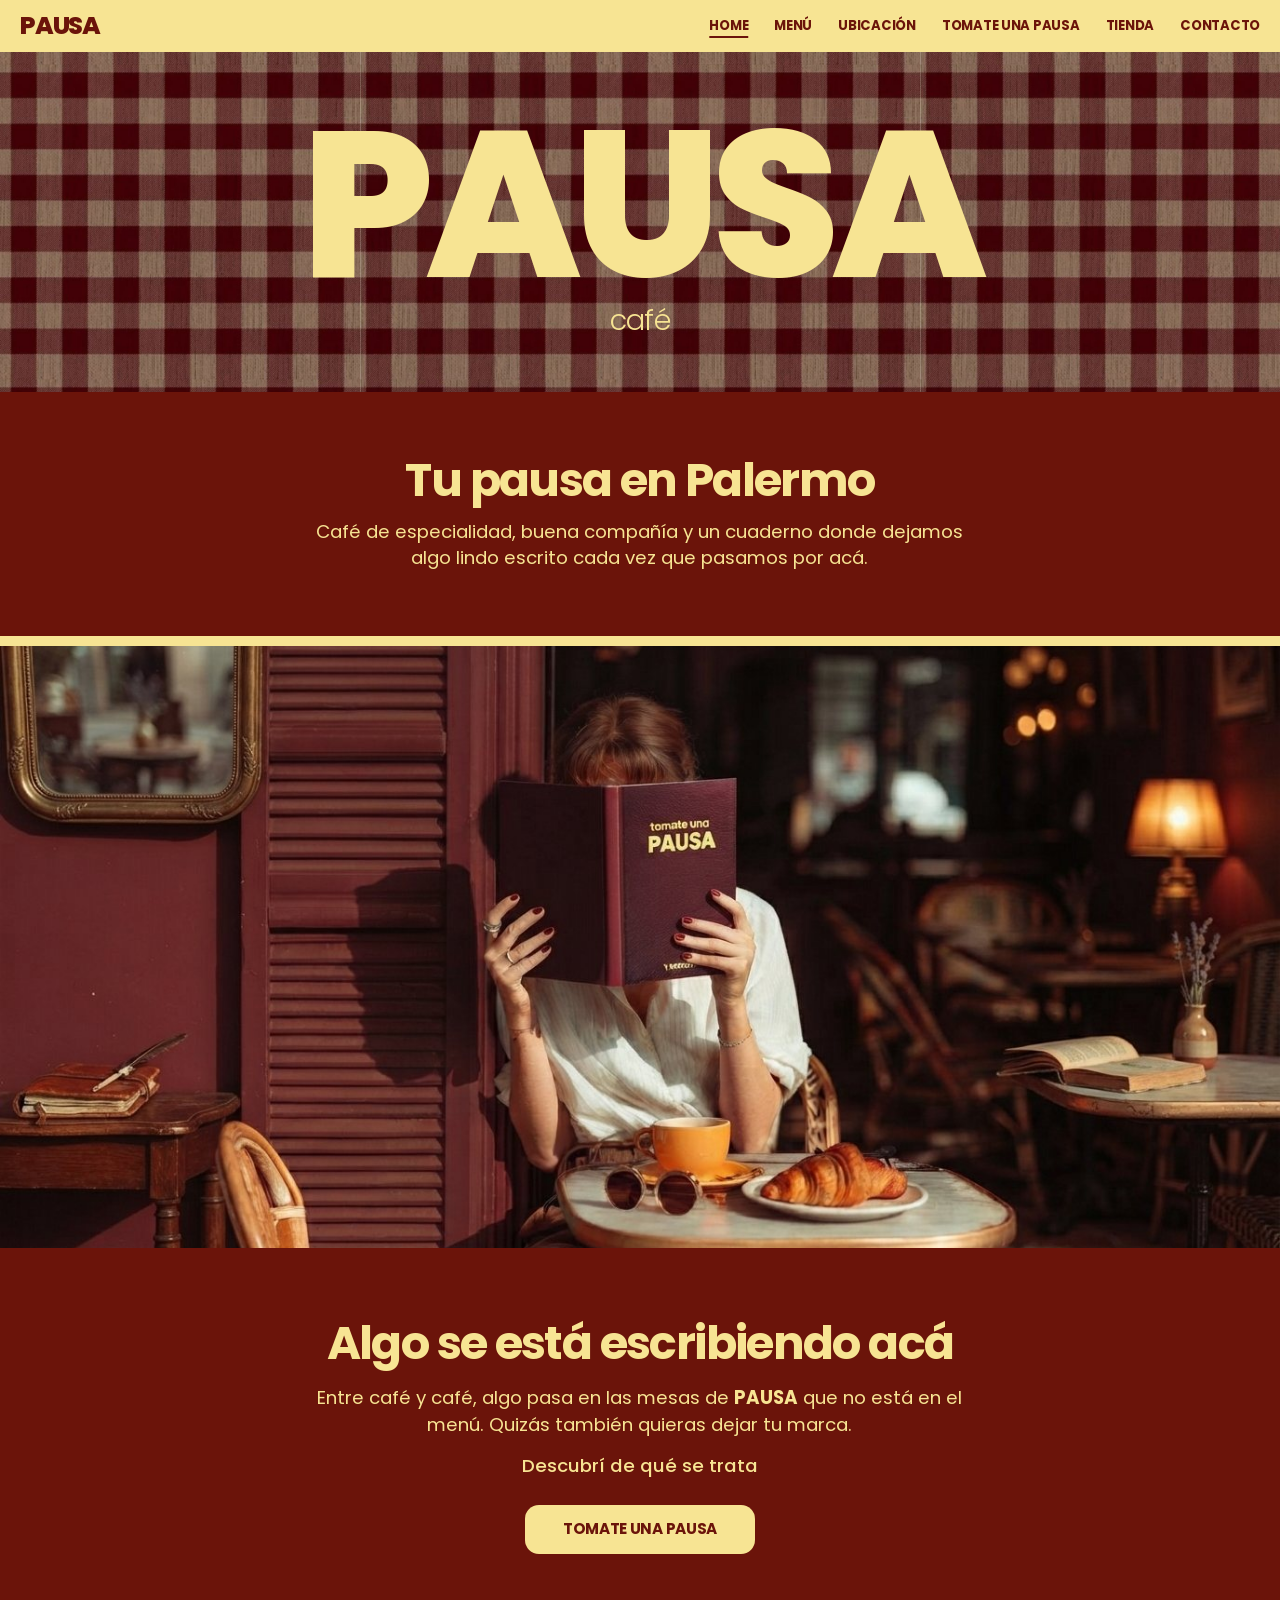
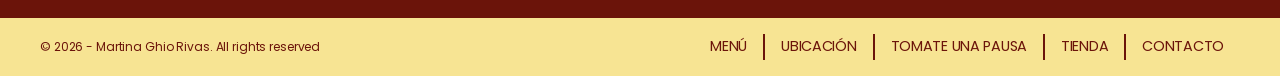
<file: index.html>
<!DOCTYPE html>
<html lang="es">
<head>
  <meta charset="UTF-8">
  <meta name="viewport" content="width=device-width, initial-scale=1">
  <title>PAUSA café | Tu pausa en Palermo</title>
  <meta name="description" content="PAUSA es un café de especialidad en Palermo, con buena compañía y un cuaderno donde dejamos algo lindo escrito.">
  <meta name="theme-color" content="#f7e493">
  <link rel="icon" href="img/favicon.svg" type="image/svg+xml">
  <link rel="stylesheet" href="css/styles.css">
</head>
<body>
  <header class="header">
    <div class="header__barra">
      <a class="logo" href="index.html" aria-label="PAUSA café, ir al inicio">PAUSA</a>
      <input class="nav-check" type="checkbox" id="nav-toggle" aria-label="Abrir o cerrar el menú">
      <label class="hamburguesa" for="nav-toggle" aria-hidden="true"><span></span><span></span><span></span></label>
      <nav class="nav" aria-label="Navegación principal">
        <ul>
          <li><a href="index.html" aria-current="page">Home</a></li>
          <li><a href="menu.html">Menú</a></li>
          <li><a href="ubicacion.html">Ubicación</a></li>
          <li><a href="tomate-una-pausa.html">Tomate una pausa</a></li>
          <li><a href="tienda.html">Tienda</a></li>
          <li><a href="contacto.html">Contacto</a></li>
        </ul>
      </nav>
    </div>
  </header>

  <main>
    <section class="hero mantel mantel--cuadros" aria-labelledby="t-home">
      <div class="hero__logo">
        <h1 class="titulo-xl" id="t-home">PAUSA</h1>
        <p class="hero__cafe">café</p>
      </div>
    </section>

    <section class="bloque bloque--bordo presentacion" aria-labelledby="t-presentacion">
      <div class="contenido">
        <h2 class="titulo-l" id="t-presentacion">Tu pausa en Palermo</h2>
        <p class="bajada">Café de especialidad, buena compañía y un cuaderno donde dejamos algo lindo escrito cada vez que pasamos por acá.</p>
      </div>
    </section>

    <div class="franja" aria-hidden="true"></div>

    <div class="foto-ancha">
      <video autoplay muted loop playsinline poster="img/hero-cuaderno.jpg" aria-label="Una chica leyendo el cuaderno de PAUSA en una mesa con café y medialuna">
        <source src="img/video.mp4" type="video/mp4">
      </video>
    </div>

    <section class="bloque bloque--bordo intriga" aria-labelledby="t-intriga">
      <div class="contenido">
        <h2 class="titulo-l" id="t-intriga">Algo se está escribiendo acá</h2>
        <p class="bajada">Entre café y café, algo pasa en las mesas de <strong>PAUSA</strong> que no está en el menú. Quizás también quieras dejar tu marca.</p>
        <p class="bajada descubri">Descubrí de qué se trata</p>
        <a class="boton boton--crema" href="tomate-una-pausa.html">Tomate una pausa</a>
      </div>
    </section>
  </main>

  <footer class="footer">
    <p class="footer__copy">© 2026 - Martina Ghio Rivas. All rights reserved</p>
    <nav class="footer__nav" aria-label="Navegación del pie">
      <ul>
        <li><a href="menu.html">Menú</a></li>
        <li><a href="ubicacion.html">Ubicación</a></li>
        <li><a href="tomate-una-pausa.html">Tomate una pausa</a></li>
        <li><a href="tienda.html">Tienda</a></li>
        <li><a href="contacto.html">Contacto</a></li>
      </ul>
    </nav>
  </footer>
</body>
</html>
</file>
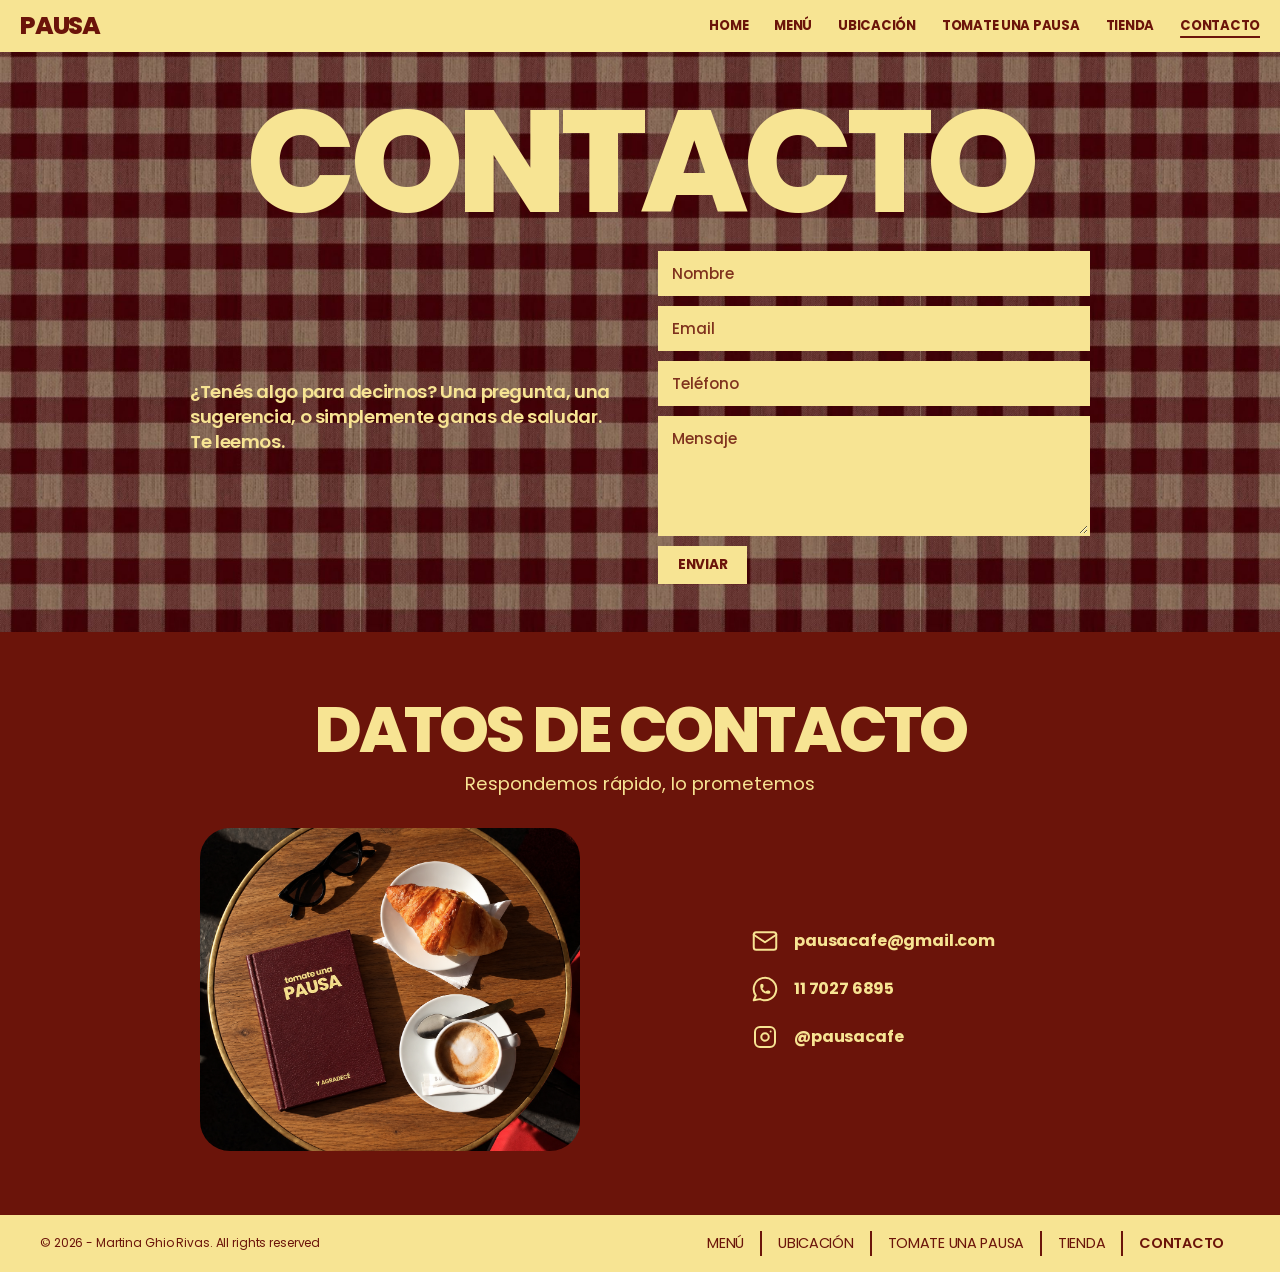
<file: contacto.html>
<!DOCTYPE html>
<html lang="es">
<head>
  <meta charset="UTF-8">
  <meta name="viewport" content="width=device-width, initial-scale=1">
  <title>Contacto | PAUSA café</title>
  <meta name="description" content="Escribinos a PAUSA café: formulario, mail, WhatsApp e Instagram.">
  <meta name="theme-color" content="#f7e493">
  <link rel="icon" href="img/favicon.svg" type="image/svg+xml">
  <link rel="stylesheet" href="css/styles.css">
</head>
<body>
  <header class="header">
    <div class="header__barra">
      <a class="logo" href="index.html" aria-label="PAUSA café, ir al inicio">PAUSA</a>
      <input class="nav-check" type="checkbox" id="nav-toggle" aria-label="Abrir o cerrar el menú">
      <label class="hamburguesa" for="nav-toggle" aria-hidden="true"><span></span><span></span><span></span></label>
      <nav class="nav" aria-label="Navegación principal">
        <ul>
          <li><a href="index.html">Home</a></li>
          <li><a href="menu.html">Menú</a></li>
          <li><a href="ubicacion.html">Ubicación</a></li>
          <li><a href="tomate-una-pausa.html">Tomate una pausa</a></li>
          <li><a href="tienda.html">Tienda</a></li>
          <li><a href="contacto.html" aria-current="page">Contacto</a></li>
        </ul>
      </nav>
    </div>
  </header>

  <main>
    <section class="mantel mantel--cuadros contacto-form" aria-labelledby="t-contacto">
      <div class="hero hero--pagina" style="min-height:0;padding-block:6px 20px">
        <h1 class="titulo-xl" id="t-contacto">Contacto</h1>
      </div>
      <div class="contacto-form__grilla">
        <p class="contacto-form__texto">¿Tenés algo para decirnos? Una pregunta, una sugerencia, o simplemente ganas de saludar. Te leemos.</p>
        <form class="form" action="#" method="post">
          <label class="solo-lector" for="nombre">Nombre</label>
          <input type="text" id="nombre" name="nombre" placeholder="Nombre" autocomplete="name">
          <label class="solo-lector" for="email">Email</label>
          <input type="email" id="email" name="email" placeholder="Email" autocomplete="email">
          <label class="solo-lector" for="telefono">Teléfono</label>
          <input type="tel" id="telefono" name="telefono" placeholder="Teléfono" autocomplete="tel">
          <label class="solo-lector" for="mensaje">Mensaje</label>
          <textarea id="mensaje" name="mensaje" placeholder="Mensaje"></textarea>
          <button class="boton boton--crema" type="submit">Enviar</button>
        </form>
      </div>
    </section>

    <section class="bloque bloque--bordo datos-contacto" aria-labelledby="t-datos">
      <div class="contenido">
        <h2 class="titulo-l" id="t-datos">Datos de contacto</h2>
        <p class="bajada">Respondemos rápido, lo prometemos</p>
        <div class="datos-contacto__grilla">
          <div class="datos-contacto__foto">
            <img src="img/cafe-latte.jpg" width="663" height="828" loading="lazy" alt="Una taza de café con latte art sobre una mesa de madera.">
          </div>
          <ul class="lista-contacto">
            <li><a href="mailto:pausacafe@gmail.com">
              <svg viewBox="0 0 24 24" aria-hidden="true"><rect x="3" y="5" width="18" height="14" rx="2"/><path d="M3 7l9 6l9-6"/></svg>
              pausacafe@gmail.com</a></li>
            <li><a href="https://wa.me/5491170276895" target="_blank" rel="noopener">
              <svg viewBox="0 0 24 24" aria-hidden="true"><path d="M3 21l1.65-3.8a9 9 0 1 1 3.4 2.9l-5.05.9"/><path d="M9 10a.5.5 0 0 0 1 0v-1a.5.5 0 0 0-1 0v1a5 5 0 0 0 5 5h1a.5.5 0 0 0 0-1h-1a.5.5 0 0 0 0 1"/></svg>
              11 7027 6895</a></li>
            <li><a href="https://www.instagram.com/pausacafe" target="_blank" rel="noopener">
              <svg viewBox="0 0 24 24" aria-hidden="true"><rect x="4" y="4" width="16" height="16" rx="4"/><circle cx="12" cy="12" r="3"/><path d="M16.5 7.5v.01"/></svg>
              @pausacafe</a></li>
          </ul>
        </div>
      </div>
    </section>
  </main>

  <footer class="footer">
    <p class="footer__copy">© 2026 - Martina Ghio Rivas. All rights reserved</p>
    <nav class="footer__nav" aria-label="Navegación del pie">
      <ul>
        <li><a href="menu.html">Menú</a></li>
        <li><a href="ubicacion.html">Ubicación</a></li>
        <li><a href="tomate-una-pausa.html">Tomate una pausa</a></li>
        <li><a href="tienda.html">Tienda</a></li>
        <li><a href="contacto.html" aria-current="page">Contacto</a></li>
      </ul>
    </nav>
  </footer>
</body>
</html>
</file>
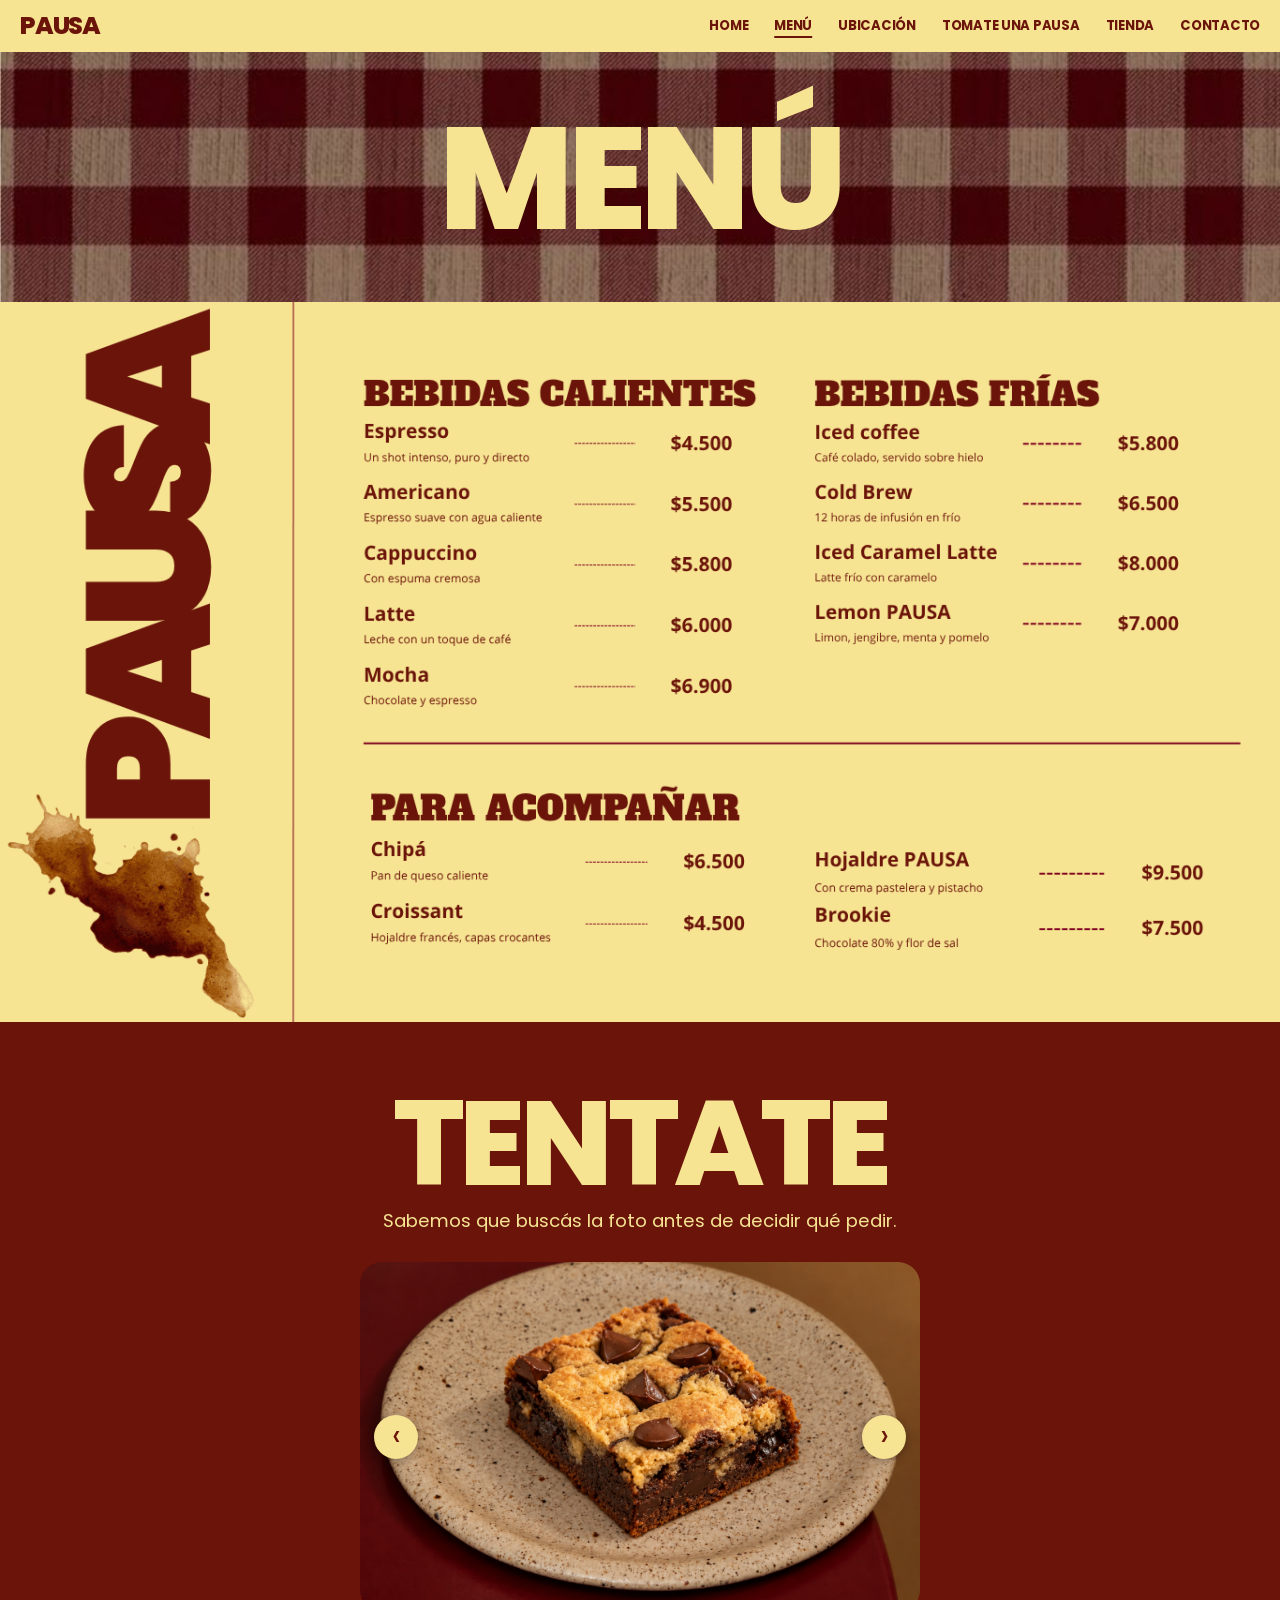
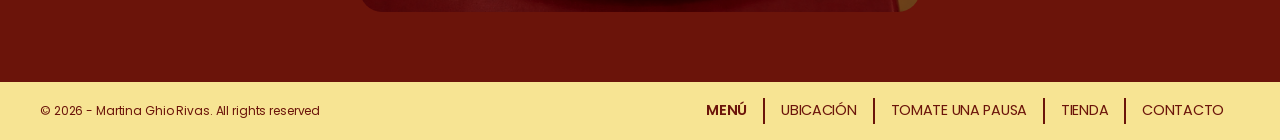
<file: menu.html>
<!DOCTYPE html>
<html lang="es">
<head>
  <meta charset="UTF-8">
  <meta name="viewport" content="width=device-width, initial-scale=1">
  <title>Menú | PAUSA café</title>
  <meta name="description" content="Carta de PAUSA: bebidas calientes, bebidas frías y algo para acompañar.">
  <meta name="theme-color" content="#f7e493">
  <link rel="icon" href="img/favicon.svg" type="image/svg+xml">
  <link rel="stylesheet" href="css/styles.css">
</head>
<body>
  <header class="header">
    <div class="header__barra">
      <a class="logo" href="index.html" aria-label="PAUSA café, ir al inicio">PAUSA</a>
      <input class="nav-check" type="checkbox" id="nav-toggle" aria-label="Abrir o cerrar el menú">
      <label class="hamburguesa" for="nav-toggle" aria-hidden="true"><span></span><span></span><span></span></label>
      <nav class="nav" aria-label="Navegación principal">
        <ul>
          <li><a href="index.html">Home</a></li>
          <li><a href="menu.html" aria-current="page">Menú</a></li>
          <li><a href="ubicacion.html">Ubicación</a></li>
          <li><a href="tomate-una-pausa.html">Tomate una pausa</a></li>
          <li><a href="tienda.html">Tienda</a></li>
          <li><a href="contacto.html">Contacto</a></li>
        </ul>
      </nav>
    </div>
  </header>

  <main>
    <section class="hero hero--pagina mantel" aria-labelledby="t-menu">
      <h1 class="titulo-xl" id="t-menu">Menú</h1>
    </section>

    <section class="carta" aria-label="Carta de PAUSA">
      <picture>
        <source media="(min-width: 640px)" srcset="img/menu-web.png">
        <img class="carta__img" src="img/menu-movil.jpg" width="900" height="1273"
             alt="Carta de PAUSA. Bebidas calientes: espresso $4.500, americano $5.500, cappuccino $5.800, latte $6.000, mocha $6.900. Bebidas frías: iced coffee $5.800, cold brew $6.500, iced caramel latte $8.000, Lemon PAUSA $7.000. Para acompañar: chipá $6.500, croissant $4.500, hojaldre PAUSA $9.500, brookie $7.500.">
      </picture>
    </section>

    <section class="bloque bloque--bordo tentate" aria-labelledby="t-tentate">
      <div class="contenido">
        <h2 class="titulo-xl" id="t-tentate">Tentate</h2>
        <p class="bajada">Sabemos que buscás la foto antes de decidir qué pedir.</p>
        <ul class="carrusel" aria-label="Fotos de lo que sirve PAUSA">
  <li id="f1">
    <a class="flecha flecha--ant" href="#f12" aria-label="Foto anterior">‹</a>
    <img src="img/menu/brookie.jpg" width="1024" height="1536" loading="lazy" alt="Brookie con chocolate.">
    <a class="flecha flecha--sig" href="#f2" aria-label="Foto siguiente">›</a>
  </li>
  <li id="f2">
    <a class="flecha flecha--ant" href="#f1" aria-label="Foto anterior">‹</a>
    <img src="img/menu/chipa.jpg" width="1024" height="1536" loading="lazy" alt="Chipá.">
    <a class="flecha flecha--sig" href="#f3" aria-label="Foto siguiente">›</a>
  </li>
  <li id="f3">
    <a class="flecha flecha--ant" href="#f2" aria-label="Foto anterior">‹</a>
    <img src="img/menu/croissant.jpg" width="1024" height="1536" loading="lazy" alt="Croissant.">
    <a class="flecha flecha--sig" href="#f4" aria-label="Foto siguiente">›</a>
  </li>
  <li id="f4">
    <a class="flecha flecha--ant" href="#f3" aria-label="Foto anterior">‹</a>
    <img src="img/menu/pistacho1.jpg" width="1024" height="1536" loading="lazy" alt="Hojaldre de pistacho.">
    <a class="flecha flecha--sig" href="#f5" aria-label="Foto siguiente">›</a>
  </li>
  <li id="f5">
    <a class="flecha flecha--ant" href="#f4" aria-label="Foto anterior">‹</a>
    <img src="img/menu/ cafe.jpg" width="1024" height="1536" loading="lazy" alt="Café.">
    <a class="flecha flecha--sig" href="#f6" aria-label="Foto siguiente">›</a>
  </li>
  <li id="f6">
    <a class="flecha flecha--ant" href="#f5" aria-label="Foto anterior">‹</a>
    <img src="img/menu/coldbrew.jpg" width="1024" height="1536" loading="lazy" alt="Cold brew.">
    <a class="flecha flecha--sig" href="#f7" aria-label="Foto siguiente">›</a>
  </li>
  <li id="f7">
    <a class="flecha flecha--ant" href="#f6" aria-label="Foto anterior">‹</a>
    <img src="img/menu/icedlatte.jpg" width="1024" height="1536" loading="lazy" alt="Iced latte.">
    <a class="flecha flecha--sig" href="#f8" aria-label="Foto siguiente">›</a>
  </li>
  <li id="f8">
    <a class="flecha flecha--ant" href="#f7" aria-label="Foto anterior">‹</a>
    <img src="img/menu/latte.jpg" width="1024" height="1536" loading="lazy" alt="Latte.">
    <a class="flecha flecha--sig" href="#f9" aria-label="Foto siguiente">›</a>
  </li>
  <li id="f9">
    <a class="flecha flecha--ant" href="#f8" aria-label="Foto anterior">‹</a>
    <img src="img/menu/limonada.jpg" width="1024" height="1536" loading="lazy" alt="Limonada.">
    <a class="flecha flecha--sig" href="#f10" aria-label="Foto siguiente">›</a>
  </li>
  <li id="f10">
    <a class="flecha flecha--ant" href="#f9" aria-label="Foto anterior">‹</a>
    <img src="img/menu/matcha.jpg" width="1024" height="1536" loading="lazy" alt="Matcha.">
    <a class="flecha flecha--sig" href="#f11" aria-label="Foto siguiente">›</a>
  </li>
  <li id="f11">
    <a class="flecha flecha--ant" href="#f10" aria-label="Foto anterior">‹</a>
    <img src="img/menu/mesa1.jpg" width="1024" height="1536" loading="lazy" alt="Mesa de PAUSA.">
    <a class="flecha flecha--sig" href="#f12" aria-label="Foto siguiente">›</a>
  </li>
  <li id="f12">
    <a class="flecha flecha--ant" href="#f11" aria-label="Foto anterior">‹</a>
    <img src="img/menu/mesa2.jpg" width="1024" height="1536" loading="lazy" alt="Mesa de PAUSA.">
    <a class="flecha flecha--sig" href="#f1" aria-label="Foto siguiente">›</a>
  </li>
</ul>
      </div>
    </section>
  </main>

  <footer class="footer">
    <p class="footer__copy">© 2026 - Martina Ghio Rivas. All rights reserved</p>
    <nav class="footer__nav" aria-label="Navegación del pie">
      <ul>
        <li><a href="menu.html" aria-current="page">Menú</a></li>
        <li><a href="ubicacion.html">Ubicación</a></li>
        <li><a href="tomate-una-pausa.html">Tomate una pausa</a></li>
        <li><a href="tienda.html">Tienda</a></li>
        <li><a href="contacto.html">Contacto</a></li>
      </ul>
    </nav>
  </footer>
</body>
</html>
</file>
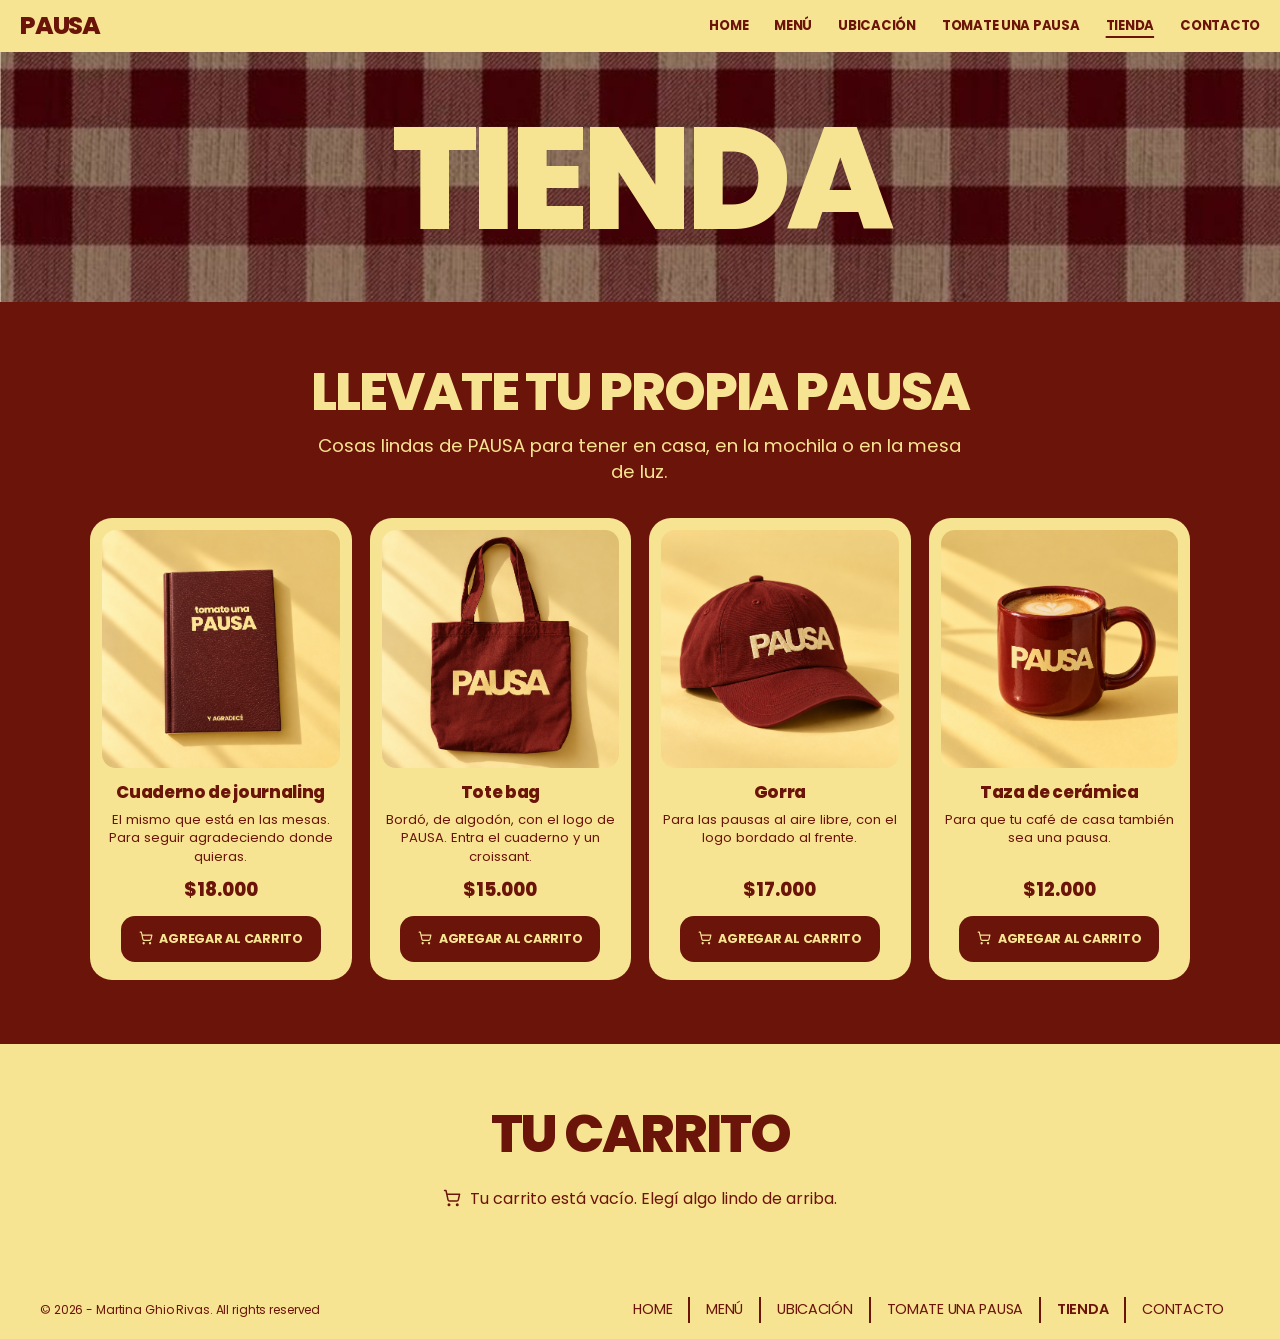
<file: tienda.html>
<!DOCTYPE html>
<html lang="es">
<head>
  <meta charset="UTF-8">
  <meta name="viewport" content="width=device-width, initial-scale=1">
  <title>Tienda | PAUSA café</title>
  <meta name="description" content="Llevate tu propia PAUSA: el cuaderno de journaling y más cosas de PAUSA café.">
  <meta name="theme-color" content="#f7e493">
  <link rel="icon" href="img/favicon.svg" type="image/svg+xml">
  <link rel="stylesheet" href="css/styles.css">
</head>
<body>
  <header class="header">
    <div class="header__barra">
      <a class="logo" href="index.html" aria-label="PAUSA café, ir al inicio">PAUSA</a>
      <input class="nav-check" type="checkbox" id="nav-toggle" aria-label="Abrir o cerrar el menú">
      <label class="hamburguesa" for="nav-toggle" aria-hidden="true"><span></span><span></span><span></span></label>
      <nav class="nav" aria-label="Navegación principal">
        <ul>
          <li><a href="index.html">Home</a></li>
          <li><a href="menu.html">Menú</a></li>
          <li><a href="ubicacion.html">Ubicación</a></li>
          <li><a href="tomate-una-pausa.html">Tomate una pausa</a></li>
          <li><a href="tienda.html" aria-current="page">Tienda</a></li>
          <li><a href="contacto.html">Contacto</a></li>
        </ul>
      </nav>
    </div>
  </header>

  <!--
    CARRITO SIN JAVASCRIPT
  -->
    
  <main class="app">
    <input class="sr" type="radio" name="q1" id="q1-0" aria-label="Cuaderno de journaling: 0 en el carrito" checked>
    <input class="sr" type="radio" name="q1" id="q1-1" aria-label="Cuaderno de journaling: 1 en el carrito">
    <input class="sr" type="radio" name="q1" id="q1-2" aria-label="Cuaderno de journaling: 2 en el carrito">
    <input class="sr" type="radio" name="q1" id="q1-3" aria-label="Cuaderno de journaling: 3 en el carrito">
    <input class="sr" type="radio" name="q2" id="q2-0" aria-label="Tote bag: 0 en el carrito" checked>
    <input class="sr" type="radio" name="q2" id="q2-1" aria-label="Tote bag: 1 en el carrito">
    <input class="sr" type="radio" name="q2" id="q2-2" aria-label="Tote bag: 2 en el carrito">
    <input class="sr" type="radio" name="q2" id="q2-3" aria-label="Tote bag: 3 en el carrito">
    <input class="sr" type="radio" name="q3" id="q3-0" aria-label="Gorra: 0 en el carrito" checked>
    <input class="sr" type="radio" name="q3" id="q3-1" aria-label="Gorra: 1 en el carrito">
    <input class="sr" type="radio" name="q3" id="q3-2" aria-label="Gorra: 2 en el carrito">
    <input class="sr" type="radio" name="q3" id="q3-3" aria-label="Gorra: 3 en el carrito">
    <input class="sr" type="radio" name="q4" id="q4-0" aria-label="Taza de cerámica: 0 en el carrito" checked>
    <input class="sr" type="radio" name="q4" id="q4-1" aria-label="Taza de cerámica: 1 en el carrito">
    <input class="sr" type="radio" name="q4" id="q4-2" aria-label="Taza de cerámica: 2 en el carrito">
    <input class="sr" type="radio" name="q4" id="q4-3" aria-label="Taza de cerámica: 3 en el carrito">

    <section class="hero hero--pagina mantel" aria-labelledby="t-tienda">
      <h1 class="titulo-xl" id="t-tienda">Tienda</h1>
    </section>

    <section class="bloque bloque--bordo productos" aria-labelledby="t-productos">
      <div class="contenido">
        <h2 class="titulo-l" id="t-productos">Llevate tu propia PAUSA</h2>
        <p class="bajada">Cosas lindas de PAUSA para tener en casa, en la mochila o en la mesa de luz.</p>
        <ul class="productos__grilla">
          <li class="producto p-1">
            <div class="producto__foto"><img src="img/cuaderno.tienda.jpg" width="420" height="628" loading="lazy" alt="Cuaderno de journaling de PAUSA, de cuero bordó, con la tapa «tomate una PAUSA y agradecé»."></div>
            <h3 class="producto__nombre">Cuaderno de journaling</h3>
            <p class="producto__desc">El mismo que está en las mesas. Para seguir agradeciendo donde quieras.</p>
            <p class="producto__precio">$18.000</p>
            <label class="boton add" for="q1-1"><span class="ico ico-cart" aria-hidden="true"></span>Agregar al carrito</label>
            <label class="boton en-carrito" for="q1-0"><span class="ico ico-check" aria-hidden="true"></span>En el carrito · Quitar</label>
          </li>
          <li class="producto p-2">
            <div class="producto__foto"><img src="img/tote.jpg" width="800" height="800" loading="lazy" alt="Tote bag bordó con el logo de PAUSA."></div>
            <h3 class="producto__nombre">Tote bag</h3>
            <p class="producto__desc">Bordó, de algodón, con el logo de PAUSA. Entra el cuaderno y un croissant.</p>
            <p class="producto__precio">$15.000</p>
            <label class="boton add" for="q2-1"><span class="ico ico-cart" aria-hidden="true"></span>Agregar al carrito</label>
            <label class="boton en-carrito" for="q2-0"><span class="ico ico-check" aria-hidden="true"></span>En el carrito · Quitar</label>
          </li>
          <li class="producto p-3">
            <div class="producto__foto"><img src="img/gorra.jpg" width="800" height="800" loading="lazy" alt="Gorra con el logo de PAUSA."></div>
            <h3 class="producto__nombre">Gorra</h3>
            <p class="producto__desc">Para las pausas al aire libre, con el logo bordado al frente.</p>
            <p class="producto__precio">$17.000</p>
            <label class="boton add" for="q3-1"><span class="ico ico-cart" aria-hidden="true"></span>Agregar al carrito</label>
            <label class="boton en-carrito" for="q3-0"><span class="ico ico-check" aria-hidden="true"></span>En el carrito · Quitar</label>
          </li>
          <li class="producto p-4">
            <div class="producto__foto"><img src="img/taza.jpg" width="800" height="800" loading="lazy" alt="Taza de cerámica de PAUSA."></div>
            <h3 class="producto__nombre">Taza de cerámica</h3>
            <p class="producto__desc">Para que tu café de casa también sea una pausa.</p>
            <p class="producto__precio">$12.000</p>
            <label class="boton add" for="q4-1"><span class="ico ico-cart" aria-hidden="true"></span>Agregar al carrito</label>
            <label class="boton en-carrito" for="q4-0"><span class="ico ico-check" aria-hidden="true"></span>En el carrito · Quitar</label>
          </li>
        </ul>
      </div>
    </section>

    <section class="bloque bloque--crema carrito" id="carrito" aria-labelledby="t-carrito">
      <div class="contenido">
        <h2 class="titulo-l" id="t-carrito">Tu carrito</h2>

        <p class="vacio"><span class="ico ico-cart" aria-hidden="true"></span>Tu carrito está vacío. Elegí algo lindo de arriba.</p>

        <ul class="carrito__lista">
          <li class="item item-1">
            <img src="img/cuaderno.tienda.jpg" width="420" height="628" loading="lazy" alt="">
            <div class="item__info">
              <p class="item__nombre">Cuaderno de journaling</p>
              <p class="item__unitario">$18.000 c/u</p>
              <label class="item__quitar" for="q1-0"><span class="ico ico-trash" aria-hidden="true"></span>Quitar</label>
            </div>
              <div class="cant cant-1" role="group" aria-label="Cantidad">
                <label for="q1-0" aria-label="Quitar uno">−</label><span>1</span><label for="q1-2" aria-label="Sumar uno">+</label>
              </div>
              <div class="cant cant-2" role="group" aria-label="Cantidad">
                <label for="q1-1" aria-label="Quitar uno">−</label><span>2</span><label for="q1-3" aria-label="Sumar uno">+</label>
              </div>
              <div class="cant cant-3" role="group" aria-label="Cantidad">
                <label for="q1-2" aria-label="Quitar uno">−</label><span>3</span><span class="tope" aria-hidden="true">+</span>
              </div>
            <p class="item__precio"><span class="pp pp-1">$18.000</span><span class="pp pp-2">$36.000</span><span class="pp pp-3">$54.000</span></p>
          </li>
          <li class="item item-2">
            <img src="img/tote.jpg" width="800" height="800" loading="lazy" alt="">
            <div class="item__info">
              <p class="item__nombre">Tote bag</p>
              <p class="item__unitario">$15.000 c/u</p>
              <label class="item__quitar" for="q2-0"><span class="ico ico-trash" aria-hidden="true"></span>Quitar</label>
            </div>
              <div class="cant cant-1" role="group" aria-label="Cantidad">
                <label for="q2-0" aria-label="Quitar uno">−</label><span>1</span><label for="q2-2" aria-label="Sumar uno">+</label>
              </div>
              <div class="cant cant-2" role="group" aria-label="Cantidad">
                <label for="q2-1" aria-label="Quitar uno">−</label><span>2</span><label for="q2-3" aria-label="Sumar uno">+</label>
              </div>
              <div class="cant cant-3" role="group" aria-label="Cantidad">
                <label for="q2-2" aria-label="Quitar uno">−</label><span>3</span><span class="tope" aria-hidden="true">+</span>
              </div>
            <p class="item__precio"><span class="pp pp-1">$15.000</span><span class="pp pp-2">$30.000</span><span class="pp pp-3">$45.000</span></p>
          </li>
          <li class="item item-3">
            <img src="img/gorra.jpg" width="800" height="800" loading="lazy" alt="">
            <div class="item__info">
              <p class="item__nombre">Gorra</p>
              <p class="item__unitario">$17.000 c/u</p>
              <label class="item__quitar" for="q3-0"><span class="ico ico-trash" aria-hidden="true"></span>Quitar</label>
            </div>
              <div class="cant cant-1" role="group" aria-label="Cantidad">
                <label for="q3-0" aria-label="Quitar uno">−</label><span>1</span><label for="q3-2" aria-label="Sumar uno">+</label>
              </div>
              <div class="cant cant-2" role="group" aria-label="Cantidad">
                <label for="q3-1" aria-label="Quitar uno">−</label><span>2</span><label for="q3-3" aria-label="Sumar uno">+</label>
              </div>
              <div class="cant cant-3" role="group" aria-label="Cantidad">
                <label for="q3-2" aria-label="Quitar uno">−</label><span>3</span><span class="tope" aria-hidden="true">+</span>
              </div>
            <p class="item__precio"><span class="pp pp-1">$17.000</span><span class="pp pp-2">$34.000</span><span class="pp pp-3">$51.000</span></p>
          </li>
          <li class="item item-4">
            <img src="img/taza.jpg" width="800" height="800" loading="lazy" alt="">
            <div class="item__info">
              <p class="item__nombre">Taza de cerámica</p>
              <p class="item__unitario">$12.000 c/u</p>
              <label class="item__quitar" for="q4-0"><span class="ico ico-trash" aria-hidden="true"></span>Quitar</label>
            </div>
              <div class="cant cant-1" role="group" aria-label="Cantidad">
                <label for="q4-0" aria-label="Quitar uno">−</label><span>1</span><label for="q4-2" aria-label="Sumar uno">+</label>
              </div>
              <div class="cant cant-2" role="group" aria-label="Cantidad">
                <label for="q4-1" aria-label="Quitar uno">−</label><span>2</span><label for="q4-3" aria-label="Sumar uno">+</label>
              </div>
              <div class="cant cant-3" role="group" aria-label="Cantidad">
                <label for="q4-2" aria-label="Quitar uno">−</label><span>3</span><span class="tope" aria-hidden="true">+</span>
              </div>
            <p class="item__precio"><span class="pp pp-1">$12.000</span><span class="pp pp-2">$24.000</span><span class="pp pp-3">$36.000</span></p>
          </li>
        </ul>

        <div class="carrito__pie">
          <div class="carrito__total">
            <p>Total</p>
            <p class="carrito__monto" aria-live="polite"></p>
          </div>
          <a class="boton boton--bordo" href="#compra"><span class="ico ico-bag" aria-hidden="true"></span>Finalizar compra</a>
          <p class="carrito__nota"><span class="ico ico-pin" aria-hidden="true"></span>Retiro en el local: El Salvador 5839, Palermo. Lunes a Sábado de 8 a 20.</p>
        </div>
      </div>
    </section>

    <section class="bloque bloque--crema paso" id="compra" aria-labelledby="t-compra">
      <div class="contenido">
        <h2 class="titulo-l" id="t-compra">Último paso</h2>
        <p class="bajada">Revisá tu pedido y tocá Comprar. No hace falta completar ningún dato.</p>
        <ul class="resumen">
          <li class="res res-1"><span class="res__nombre">Cuaderno de journaling <span class="r-q r-q1">× 1</span><span class="r-q r-q2">× 2</span><span class="r-q r-q3">× 3</span></span><span class="res__precio"><span class="pp pp-1">$18.000</span><span class="pp pp-2">$36.000</span><span class="pp pp-3">$54.000</span></span></li>
          <li class="res res-2"><span class="res__nombre">Tote bag <span class="r-q r-q1">× 1</span><span class="r-q r-q2">× 2</span><span class="r-q r-q3">× 3</span></span><span class="res__precio"><span class="pp pp-1">$15.000</span><span class="pp pp-2">$30.000</span><span class="pp pp-3">$45.000</span></span></li>
          <li class="res res-3"><span class="res__nombre">Gorra <span class="r-q r-q1">× 1</span><span class="r-q r-q2">× 2</span><span class="r-q r-q3">× 3</span></span><span class="res__precio"><span class="pp pp-1">$17.000</span><span class="pp pp-2">$34.000</span><span class="pp pp-3">$51.000</span></span></li>
          <li class="res res-4"><span class="res__nombre">Taza de cerámica <span class="r-q r-q1">× 1</span><span class="r-q r-q2">× 2</span><span class="r-q r-q3">× 3</span></span><span class="res__precio"><span class="pp pp-1">$12.000</span><span class="pp pp-2">$24.000</span><span class="pp pp-3">$36.000</span></span></li>
        </ul>
        <div class="carrito__total">
          <p>Total</p>
          <p class="monto2"></p>
        </div>
        <div class="paso__botones">
          <a class="boton boton--bordo" href="#gracias"><span class="ico ico-check" aria-hidden="true"></span>Comprar</a>
          <a class="volver" href="#carrito"><span class="ico ico-back" aria-hidden="true"></span>Volver al carrito</a>
        </div>
      </div>
    </section>

    <section class="bloque bloque--bordo paso" id="gracias" aria-labelledby="t-gracias">
      <div class="contenido">
        <span class="ico ico-ok ico--grande" aria-hidden="true"></span><h2 class="titulo-l" id="t-gracias">¡Gracias por tu compra!</h2>
        <p class="bajada">Tu pedido está confirmado. Retiralo en El Salvador 5839, Palermo, de lunes a sábado de 8 a 20.</p>
        <ul class="resumen resumen--crema">
          <li class="fin fin-1"><span class="res__nombre">Cuaderno de journaling <span class="r-q r-q1">× 1</span><span class="r-q r-q2">× 2</span><span class="r-q r-q3">× 3</span></span><span class="res__precio"><span class="pp pp-1">$18.000</span><span class="pp pp-2">$36.000</span><span class="pp pp-3">$54.000</span></span></li>
          <li class="fin fin-2"><span class="res__nombre">Tote bag <span class="r-q r-q1">× 1</span><span class="r-q r-q2">× 2</span><span class="r-q r-q3">× 3</span></span><span class="res__precio"><span class="pp pp-1">$15.000</span><span class="pp pp-2">$30.000</span><span class="pp pp-3">$45.000</span></span></li>
          <li class="fin fin-3"><span class="res__nombre">Gorra <span class="r-q r-q1">× 1</span><span class="r-q r-q2">× 2</span><span class="r-q r-q3">× 3</span></span><span class="res__precio"><span class="pp pp-1">$17.000</span><span class="pp pp-2">$34.000</span><span class="pp pp-3">$51.000</span></span></li>
          <li class="fin fin-4"><span class="res__nombre">Taza de cerámica <span class="r-q r-q1">× 1</span><span class="r-q r-q2">× 2</span><span class="r-q r-q3">× 3</span></span><span class="res__precio"><span class="pp pp-1">$12.000</span><span class="pp pp-2">$24.000</span><span class="pp pp-3">$36.000</span></span></li>
        </ul>
        <div class="carrito__total">
          <p>Total</p>
          <p class="monto3"></p>
        </div>
        <div class="paso__botones">
          <a class="boton boton--crema" href="tienda.html"><span class="ico ico-bag" aria-hidden="true"></span>Seguir comprando</a>
          <a class="boton boton--contorno" href="index.html">Volver al inicio</a>
        </div>
      </div>
    </section>
  </main>

  <footer class="footer">
    <p class="footer__copy">© 2026 - Martina Ghio Rivas. All rights reserved</p>
    <nav class="footer__nav" aria-label="Navegación del pie">
      <ul>
        <li><a href="index.html">Home</a></li>
        <li><a href="menu.html">Menú</a></li>
        <li><a href="ubicacion.html">Ubicación</a></li>
        <li><a href="tomate-una-pausa.html">Tomate una pausa</a></li>
        <li><a href="tienda.html" aria-current="page">Tienda</a></li>
        <li><a href="contacto.html">Contacto</a></li>
      </ul>
    </nav>
  </footer>
</body>
</html>
</file>
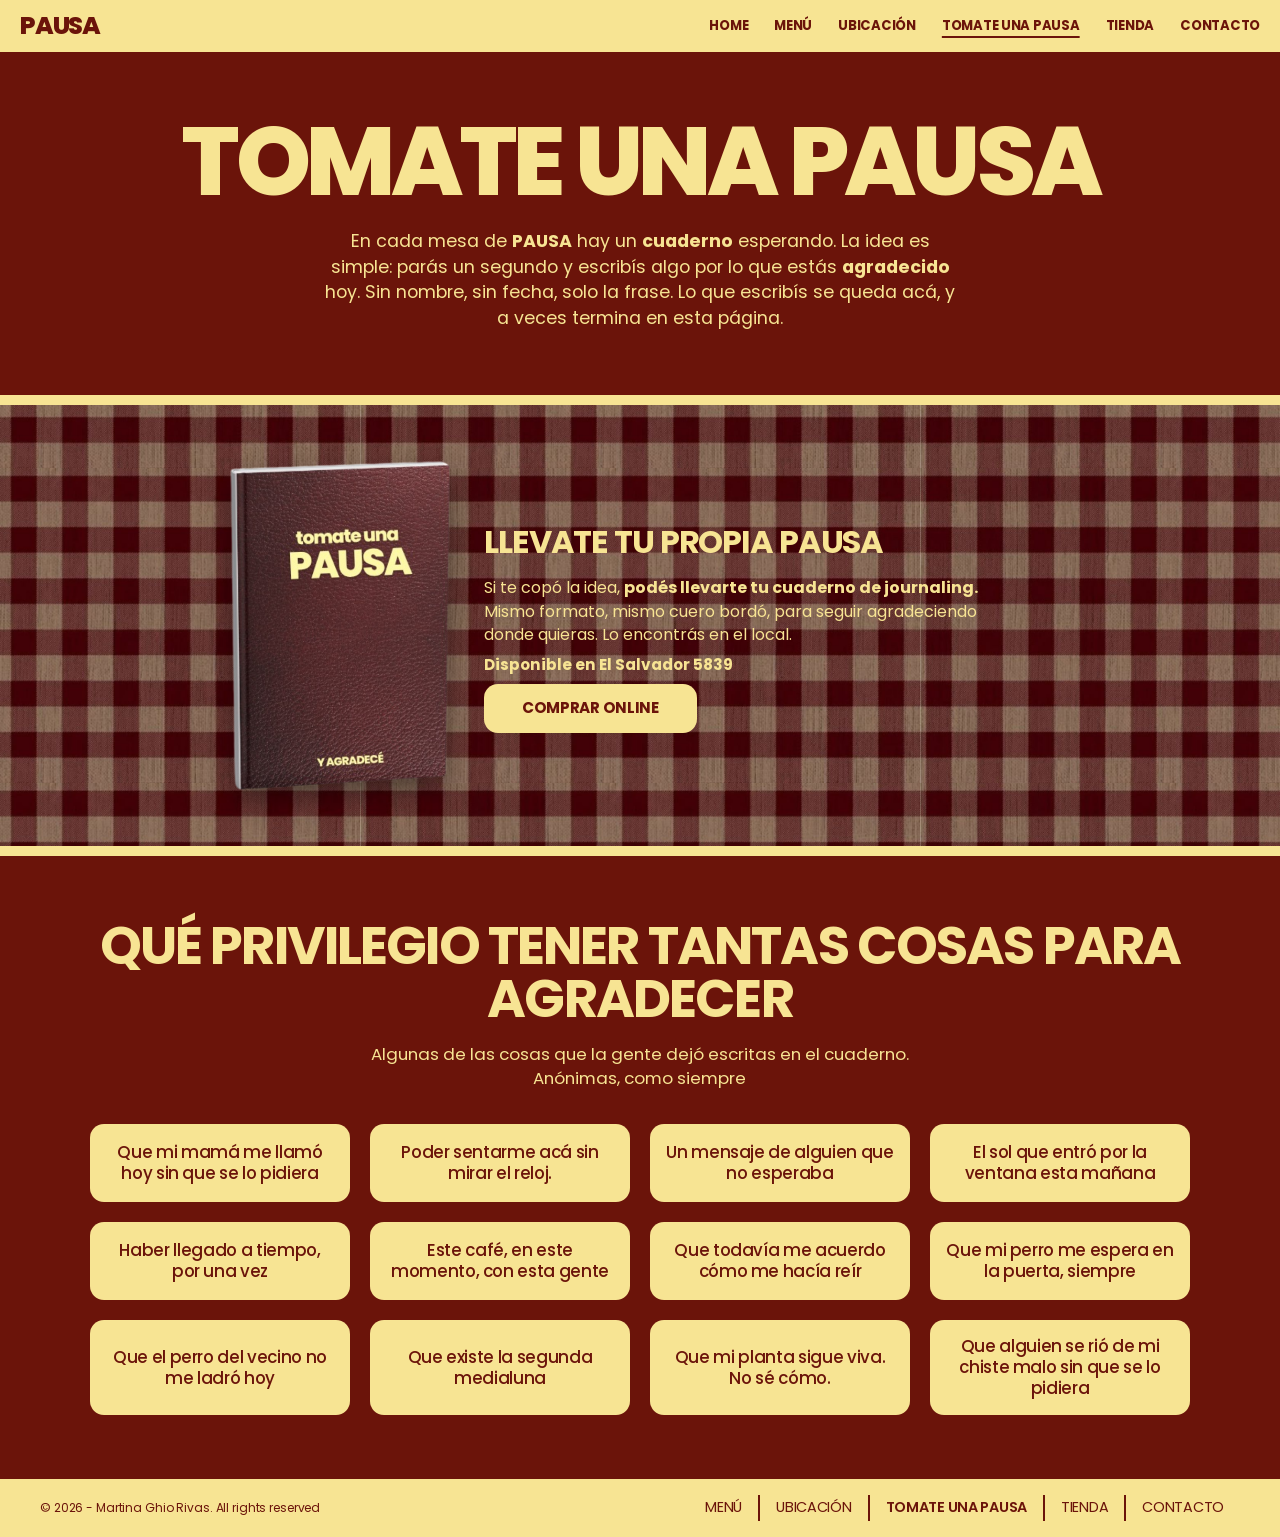
<file: tomate-una-pausa.html>
<!DOCTYPE html>
<html lang="es">
<head>
  <meta charset="UTF-8">
  <meta name="viewport" content="width=device-width, initial-scale=1">
  <title>Tomate una pausa | PAUSA café</title>
  <meta name="description" content="El cuaderno de PAUSA: escribí algo por lo que estás agradecido y leé lo que dejó la gente.">
  <meta name="theme-color" content="#f7e493">
  <link rel="icon" href="img/favicon.svg" type="image/svg+xml">
  <link rel="stylesheet" href="css/styles.css">
</head>
<body>
  <header class="header">
    <div class="header__barra">
      <a class="logo" href="index.html" aria-label="PAUSA café, ir al inicio">PAUSA</a>
      <input class="nav-check" type="checkbox" id="nav-toggle" aria-label="Abrir o cerrar el menú">
      <label class="hamburguesa" for="nav-toggle" aria-hidden="true"><span></span><span></span><span></span></label>
      <nav class="nav" aria-label="Navegación principal">
        <ul>
          <li><a href="index.html">Home</a></li>
          <li><a href="menu.html">Menú</a></li>
          <li><a href="ubicacion.html">Ubicación</a></li>
          <li><a href="tomate-una-pausa.html" aria-current="page">Tomate una pausa</a></li>
          <li><a href="tienda.html">Tienda</a></li>
          <li><a href="contacto.html">Contacto</a></li>
        </ul>
      </nav>
    </div>
  </header>

  <main>
    <section class="bloque bloque--bordo pausa-intro" aria-labelledby="t-pausa">
      <div class="contenido">
        <h1 class="titulo-xl" id="t-pausa">Tomate una pausa</h1>
        <p class="bajada">En cada mesa de <b>PAUSA</b> hay un <b>cuaderno</b> esperando. La idea es simple: parás un segundo y escribís algo por lo que estás <b>agradecido</b> hoy. Sin nombre, sin fecha, solo la frase. Lo que escribís se queda acá, y a veces termina en esta página.</p>
      </div>
    </section>

    <div class="franja" aria-hidden="true"></div>

    <section class="mantel mantel--cuadros cuaderno" aria-labelledby="t-cuaderno">
      <div class="cuaderno__grilla">
        <img src="img/cuaderno.png" width="420" height="628" alt="Cuaderno de tapa bordó con la leyenda “tomate una PAUSA y agradecé”.">
        <div class="cuaderno__texto">
          <h2 id="t-cuaderno">Llevate tu propia PAUSA</h2>
          <p>Si te copó la idea, <b>podés llevarte tu cuaderno de journaling.</b> Mismo formato, mismo cuero bordó, para seguir agradeciendo donde quieras. Lo encontrás en el local.</p>
          <p class="disponible">Disponible en El Salvador 5839</p>
          <a class="boton boton--crema" href="tienda.html">Comprar online</a>
        </div>
      </div>
    </section>

    <div class="franja" aria-hidden="true"></div>

    <section class="bloque bloque--bordo gracias" aria-labelledby="t-gracias">
      <div class="contenido">
        <h2 class="titulo-l" id="t-gracias">Qué privilegio tener tantas cosas para agradecer</h2>
        <p class="bajada">Algunas de las cosas que la gente dejó escritas en el cuaderno.<br>Anónimas, como siempre</p>
        <ul class="tarjetas">
          <li class="tarjeta">Que mi mamá me llamó hoy sin que se lo pidiera</li>
          <li class="tarjeta">Poder sentarme acá sin mirar el reloj.</li>
          <li class="tarjeta">Un mensaje de alguien que no esperaba</li>
          <li class="tarjeta">El sol que entró por la ventana esta mañana</li>
          <li class="tarjeta">Haber llegado a tiempo, por una vez</li>
          <li class="tarjeta">Este café, en este momento, con esta gente</li>
          <li class="tarjeta">Que todavía me acuerdo cómo me hacía reír</li>
          <li class="tarjeta">Que mi perro me espera en la puerta, siempre</li>
          <li class="tarjeta">Que el perro del vecino no me ladró hoy</li>
          <li class="tarjeta">Que existe la segunda medialuna</li>
          <li class="tarjeta">Que mi planta sigue viva. No sé cómo.</li>
          <li class="tarjeta">Que alguien se rió de mi chiste malo sin que se lo pidiera</li>
        </ul>
      </div>
    </section>
  </main>

  <footer class="footer">
    <p class="footer__copy">© 2026 - Martina Ghio Rivas. All rights reserved</p>
    <nav class="footer__nav" aria-label="Navegación del pie">
      <ul>
        <li><a href="menu.html">Menú</a></li>
        <li><a href="ubicacion.html">Ubicación</a></li>
        <li><a href="tomate-una-pausa.html" aria-current="page">Tomate una pausa</a></li>
        <li><a href="tienda.html">Tienda</a></li>
        <li><a href="contacto.html">Contacto</a></li>
      </ul>
    </nav>
  </footer>
</body>
</html>
</file>
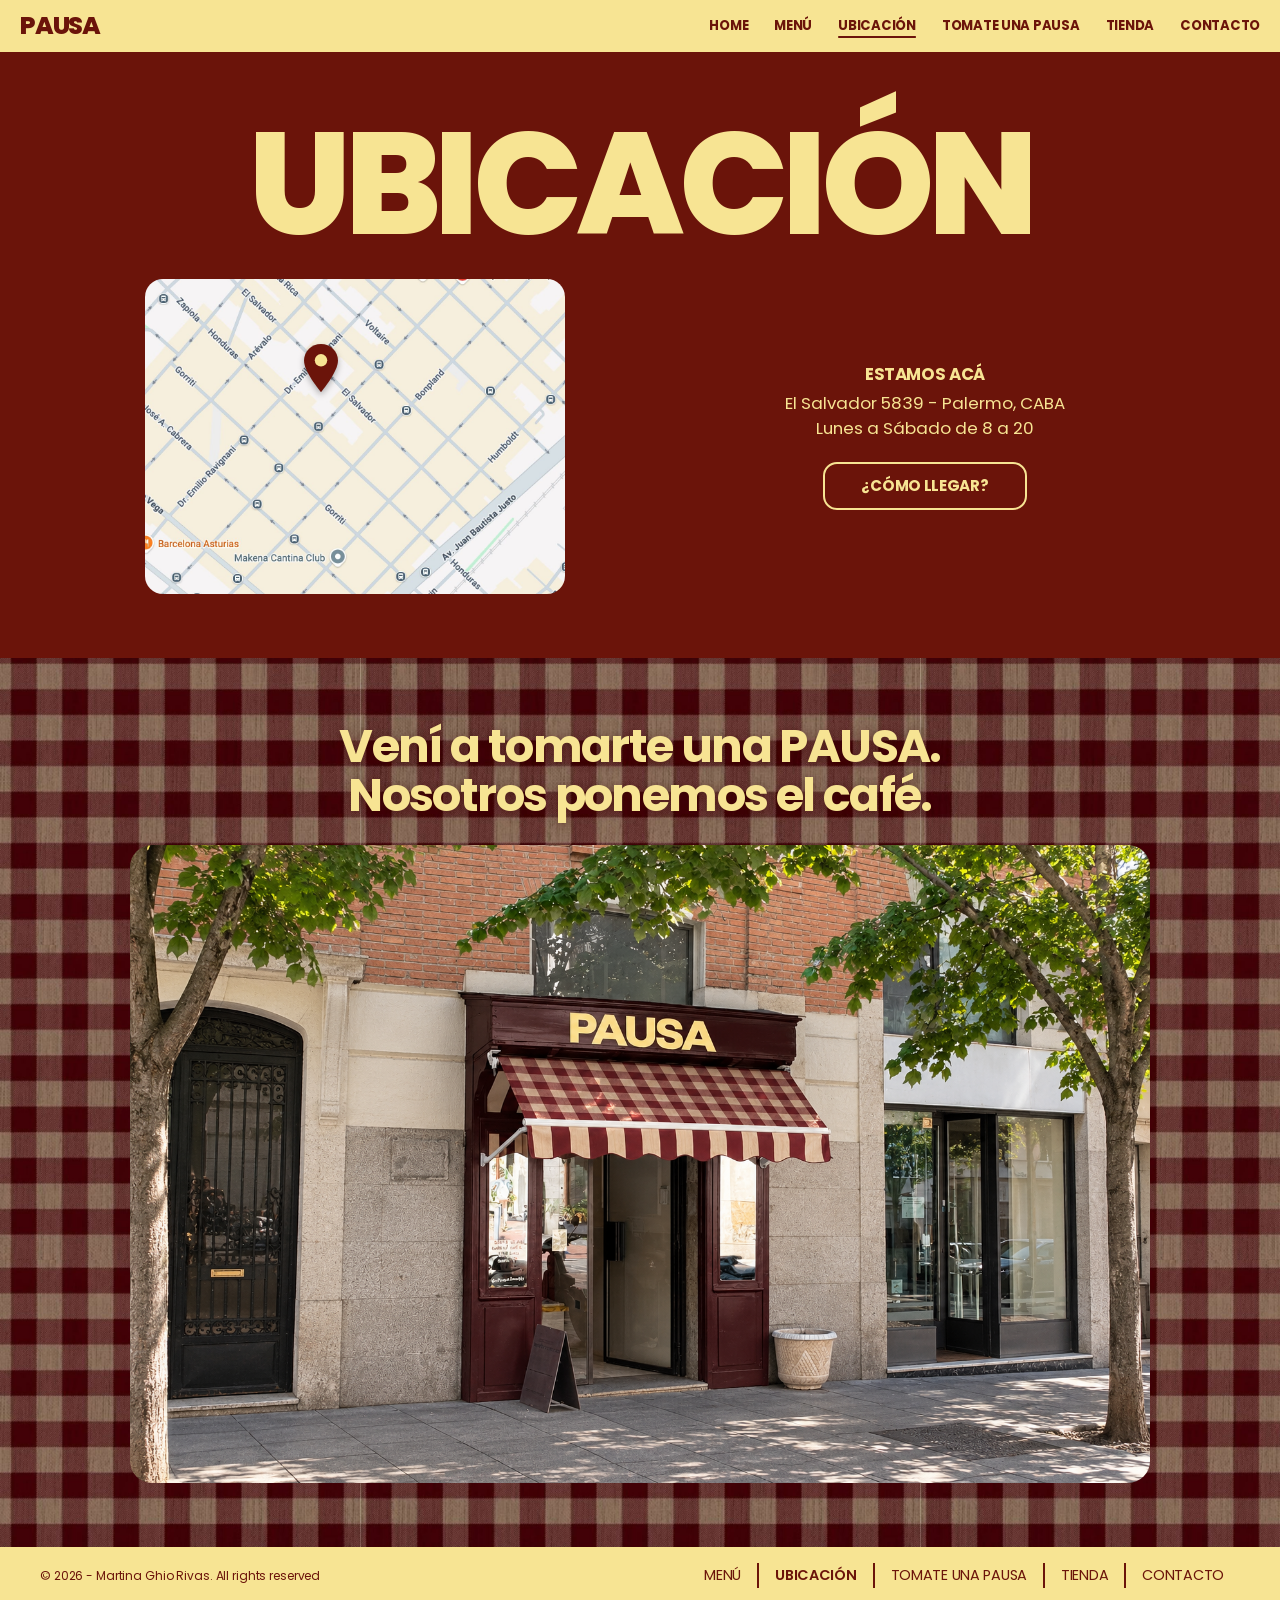
<file: ubicacion.html>
<!DOCTYPE html>
<html lang="es">
<head>
  <meta charset="UTF-8">
  <meta name="viewport" content="width=device-width, initial-scale=1">
  <title>Ubicación | PAUSA café</title>
  <meta name="description" content="Estamos en El Salvador 5839, Palermo, CABA. Lunes a sábado de 8 a 20.">
  <meta name="theme-color" content="#f7e493">
  <link rel="icon" href="img/favicon.svg" type="image/svg+xml">
  <link rel="stylesheet" href="css/styles.css">
</head>
<body>
  <header class="header">
    <div class="header__barra">
      <a class="logo" href="index.html" aria-label="PAUSA café, ir al inicio">PAUSA</a>
      <input class="nav-check" type="checkbox" id="nav-toggle" aria-label="Abrir o cerrar el menú">
      <label class="hamburguesa" for="nav-toggle" aria-hidden="true"><span></span><span></span><span></span></label>
      <nav class="nav" aria-label="Navegación principal">
        <ul>
          <li><a href="index.html">Home</a></li>
          <li><a href="menu.html">Menú</a></li>
          <li><a href="ubicacion.html" aria-current="page">Ubicación</a></li>
          <li><a href="tomate-una-pausa.html">Tomate una pausa</a></li>
          <li><a href="tienda.html">Tienda</a></li>
          <li><a href="contacto.html">Contacto</a></li>
        </ul>
      </nav>
    </div>
  </header>

  <main>
    <section class="bloque bloque--bordo" aria-labelledby="t-ubicacion">
      <div class="contenido">
        <h1 class="titulo-xl" id="t-ubicacion">Ubicación</h1>
        <div class="ubicacion__grilla">
          <div class="mapa">
            <img src="img/mapa.jpg" width="1266" height="914" alt="Mapa de Palermo con la ubicación de PAUSA sobre la calle El Salvador.">
            <svg class="mapa__pin" viewBox="0 0 24 34" aria-hidden="true"><path d="M12 0C5.4 0 0 5.2 0 11.7 0 20 12 34 12 34s12-14 12-22.3C24 5.2 18.6 0 12 0z" fill="#6b140a"/><circle cx="12" cy="11.5" r="4.4" fill="#f7e493"/></svg>
          </div>
          <div class="datos">
            <strong>Estamos acá</strong>
            <p>El Salvador 5839 - Palermo, CABA</p>
            <p>Lunes a Sábado de 8 a 20</p>
            <a class="boton boton--contorno" href="https://www.google.com/maps/search/?api=1&amp;query=El+Salvador+5839+Palermo+Buenos+Aires" target="_blank" rel="noopener">¿Cómo llegar?</a>
          </div>
        </div>
      </div>
    </section>

    <section class="bloque mantel mantel--cuadros invitacion" aria-labelledby="t-invitacion">
      <div class="contenido">
        <h2 class="titulo-l" id="t-invitacion">Vení a tomarte una PAUSA.<br>Nosotros ponemos el café.</h2>
        <figure class="fachada" style="margin-block:0">
          <img src="img/fachada.jpg" width="1170" height="1553" loading="lazy" alt="Fachada de PAUSA con vidriera y marco bordó.">
        </figure>
      </div>
    </section>
  </main>

  <footer class="footer">
    <p class="footer__copy">© 2026 - Martina Ghio Rivas. All rights reserved</p>
    <nav class="footer__nav" aria-label="Navegación del pie">
      <ul>
        <li><a href="menu.html">Menú</a></li>
        <li><a href="ubicacion.html" aria-current="page">Ubicación</a></li>
        <li><a href="tomate-una-pausa.html">Tomate una pausa</a></li>
        <li><a href="tienda.html">Tienda</a></li>
        <li><a href="contacto.html">Contacto</a></li>
      </ul>
    </nav>
  </footer>
</body>
</html>
</file>
<file: css/styles.css>
/* ---------- Tipografía: Poppins (archivos locales en /fonts) ---------- */
@font-face { font-family: "Poppins"; font-weight: 300; font-style: normal; font-display: swap; src: url("../fonts/poppins-latin-300-normal.woff2") format("woff2"); }
@font-face { font-family: "Poppins"; font-weight: 400; font-style: normal; font-display: swap; src: url("../fonts/poppins-latin-400-normal.woff2") format("woff2"); }
@font-face { font-family: "Poppins"; font-weight: 500; font-style: normal; font-display: swap; src: url("../fonts/poppins-latin-500-normal.woff2") format("woff2"); }
@font-face { font-family: "Poppins"; font-weight: 600; font-style: normal; font-display: swap; src: url("../fonts/poppins-latin-600-normal.woff2") format("woff2"); }
@font-face { font-family: "Poppins"; font-weight: 700; font-style: normal; font-display: swap; src: url("../fonts/poppins-latin-700-normal.woff2") format("woff2"); }
@font-face { font-family: "Poppins"; font-weight: 800; font-style: normal; font-display: swap; src: url("../fonts/poppins-latin-800-normal.woff2") format("woff2"); }

/* ---------- Variables (colores y medidas) ---------- */
:root {
  --bordo: #6b140a;
  --crema: #f7e493;
  --fuente: "Poppins", system-ui, sans-serif;
  --radio: 22px;
  --ancho-max: 1100px;
  --alto-header: 46px;
}

/* ---------- Reset básico ---------- */
*, *::before, *::after { box-sizing: border-box; }
html { scroll-behavior: smooth; -webkit-text-size-adjust: 100%; }
body {
  margin: 0;
  font-family: var(--fuente);
  font-size: 1rem;
  line-height: 1.5;
  color: var(--crema);
  background: var(--bordo);
}
img { display: block; max-width: 100%; height: auto; }
a { color: inherit; }
h1, h2, h3, p { margin: 0; }

.solo-lector { 
  position: absolute; width: 1px; height: 1px; overflow: hidden;
  clip: rect(0 0 0 0); white-space: nowrap;
}

/* ---------- Títulos grandes ---------- */
.titulo-xl {
  font-weight: 800;
  line-height: 0.95;
  letter-spacing: -0.045em;
  text-transform: uppercase;
  font-size: clamp(2.6rem, 14vw, 9rem);
  color: var(--crema);
}
.titulo-l {
  font-weight: 700;
  line-height: 1.05;
  letter-spacing: -0.035em;
  font-size: clamp(1.7rem, 7.2vw, 2.9rem);
  color: var(--crema);
}
.bajada {
  font-weight: 400;
  font-size: clamp(0.95rem, 3.6vw, 1.15rem);
  line-height: 1.45;
  max-width: 36em;
  margin-inline: auto;
}

/* ==========================================================
   HEADER + NAVEGACIÓN
   ========================================================== */
.header {
  position: sticky; top: 0; z-index: 20;
  background: var(--crema);
  color: var(--bordo);
  min-height: var(--alto-header);
}
.header__barra {
  display: flex; align-items: center; justify-content: space-between;
  max-width: 1400px; margin-inline: auto;
  padding: 0 20px; min-height: var(--alto-header);
}
.logo {
  font-weight: 800; font-size: 1.55rem; letter-spacing: -0.05em;
  text-decoration: none; text-transform: uppercase; line-height: 1;
}


.nav-check { position: absolute; opacity: 0; pointer-events: none; }
.hamburguesa {
  display: grid; gap: 5px; cursor: pointer; padding: 10px 0 10px 10px;
}
.hamburguesa span { display: block; width: 32px; height: 3px; background: var(--bordo); border-radius: 2px; transition: transform .25s, opacity .25s; }
.nav-check:focus-visible + .hamburguesa { outline: 2px solid var(--bordo); outline-offset: 4px; }
.nav-check:checked + .hamburguesa span:nth-child(1) { transform: translateY(8px) rotate(45deg); }
.nav-check:checked + .hamburguesa span:nth-child(2) { opacity: 0; }
.nav-check:checked + .hamburguesa span:nth-child(3) { transform: translateY(-8px) rotate(-45deg); }

.nav {
  display: none;
  position: absolute; left: 0; right: 0; top: 100%;
  background: var(--crema);
  border-top: 1px solid rgb(107 20 10 / .25);
  box-shadow: 0 10px 20px rgb(0 0 0 / .18);
}
.nav-check:checked ~ .nav { display: block; }
.nav ul { list-style: none; margin: 0; padding: 8px 20px 16px; }
.nav a {
  display: block; padding: 12px 0;
  font-weight: 600; font-size: 1.05rem; text-transform: uppercase;
  letter-spacing: -0.02em; text-decoration: none; color: var(--bordo);
}
.nav a[aria-current="page"] { text-decoration: underline; text-underline-offset: 6px; text-decoration-thickness: 2px; }
.nav a:hover { text-decoration: underline; text-underline-offset: 6px; }

/* ==========================================================
   FOOTER
   ========================================================== */
.footer {
  background: var(--crema); color: var(--bordo);
  padding: 14px 20px 18px;
  text-align: center;
}
.footer__copy { font-size: .72rem; font-weight: 400; letter-spacing: -0.01em; margin-bottom: 8px; }
.footer__nav ul { list-style: none; margin: 0; padding: 0; display: flex; justify-content: center; flex-wrap: wrap; }
.footer__nav li + li { border-left: 2px solid var(--bordo); }
.footer__nav a {
  display: block; padding: 2px 14px; font-size: .88rem; font-weight: 400;
  text-transform: uppercase; text-decoration: none; letter-spacing: -0.02em;
}
.footer__nav a:hover, .footer__nav a[aria-current="page"] { font-weight: 600; }

/* ==========================================================
   BLOQUES REUTILIZABLES
   ========================================================== */
.bloque { padding: 44px 20px; text-align: center; }
.bloque--bordo { background: var(--bordo); color: var(--crema); }
.bloque--crema { background: var(--crema); color: var(--bordo); }
.contenido { max-width: var(--ancho-max); margin-inline: auto; }

/* fondo de mantel a cuadros */
.mantel {
  background: #4a0d08 url("../img/mantel.jpg") center / cover;
  position: relative;
}
.mantel--cuadros { background-size: 440px auto; background-repeat: repeat; }

/* franja crema fina entre secciones */
.franja { height: 10px; background: var(--crema); }

/* botones */
.boton {
  display: inline-block;
  font-family: var(--fuente); font-weight: 700; font-size: .95rem;
  text-transform: uppercase; letter-spacing: -0.02em; text-decoration: none;
  padding: 11px 36px; border-radius: 14px; cursor: pointer; border: 2px solid transparent;
  transition: transform .15s, background-color .15s, color .15s;
}
.boton--crema { background: var(--crema); color: var(--bordo); }
.boton--crema:hover { transform: translateY(-2px); background: #fff3b8; }
.boton--contorno { border-color: var(--crema); color: var(--crema); background: transparent; }
.boton--contorno:hover { background: var(--crema); color: var(--bordo); }
.boton:focus-visible { outline: 3px solid var(--crema); outline-offset: 3px; }

/* ==========================================================
   HOME
   ========================================================== */
.hero {
  display: grid; place-items: center; text-align: center;
  min-height: 250px; padding: 30px 20px 26px;
}
.hero__logo { text-align: center; }
.hero__logo .titulo-xl { font-size: clamp(4rem, 27vw, 13rem); }
.hero__cafe { font-weight: 300; font-size: clamp(1.1rem, 4.5vw, 1.8rem); letter-spacing: -0.02em; margin-top: -4px; color: var(--crema); }
.hero--pagina { min-height: 190px; }

.presentacion { padding-block: 40px; }
.presentacion .titulo-l { margin-bottom: 14px; }

.foto-ancha img { width: 100%; height: clamp(240px, 47vw, 680px); object-fit: cover; object-position: 55% 62%; }
.foto-ancha img,
.foto-ancha video {
  width: 100%;
  height: clamp(240px, 47vw, 680px);
  object-fit: cover;
  object-position: 55% 62%;
}
.intriga .titulo-l { margin-bottom: 18px; }
.intriga .bajada { margin-bottom: 14px; }
.intriga .descubri { font-weight: 500; margin-bottom: 26px; }

/* ==========================================================
   MENÚ
   ========================================================== */
.carta { background: var(--crema); padding: 26px 0; }
.carta img { margin-inline: auto; width: 100%; max-width: 560px; }
.carta__web { display: none; }

.tentate .titulo-xl { font-size: clamp(3rem, 15vw, 7.5rem); margin-bottom: 8px; }
.tentate .bajada { margin-bottom: 28px; }


.carrusel {
  display: flex; gap: 16px; list-style: none; margin: 0 auto; padding: 0;
  max-width: 560px; overflow-x: auto; scroll-snap-type: x mandatory;
  scroll-behavior: smooth;
  scrollbar-width: none;
}
.carrusel::-webkit-scrollbar { display: none; }
.carrusel li { flex: 0 0 100%; scroll-snap-align: center; position: relative; }
.carrusel img {
  width: 100%; aspect-ratio: 16 / 10; object-fit: cover; object-position: 50% 58%;
  border-radius: var(--radio);
}

.flecha {
  position: absolute; top: 50%; transform: translateY(-50%); z-index: 1;
  width: 44px; height: 44px; border-radius: 50%;
  display: grid; place-items: center;
  background: var(--crema); color: var(--bordo);
  font-size: 2rem; line-height: 1; padding-bottom: 4px;
  text-decoration: none;
  box-shadow: 0 2px 8px rgb(0 0 0 / .3);
}
.flecha--ant { left: 14px; }
.flecha--sig { right: 14px; }
.flecha:hover { transform: translateY(-50%) scale(1.08); }

/* ==========================================================
   UBICACIÓN
   ========================================================== */
.ubicacion__grilla { display: grid; gap: 28px; align-items: center; margin-top: 26px; }
.mapa { position: relative; max-width: 420px; margin-inline: auto; width: 100%; }
.mapa img { width: 100%; aspect-ratio: 4 / 3; object-fit: cover; border-radius: 18px; }
.mapa__pin {
  position: absolute; left: 42%; top: 22%; width: 34px; height: auto; transform: translate(-50%, -4px);
  filter: drop-shadow(0 3px 3px rgb(0 0 0 / .3));
}
.datos strong { display: block; font-weight: 700; font-size: 1.05rem; margin-bottom: 4px; letter-spacing: -0.02em; text-transform: uppercase; }
.datos p { font-weight: 400; font-size: 1.05rem; line-height: 1.5; }
.datos .boton { margin-top: 20px; }

.invitacion .titulo-l { color: var(--crema); text-shadow: 0 2px 10px rgb(60 8 4 / .55); margin-bottom: 26px; }
.fachada img {
  width: 100%; aspect-ratio: 16 / 10; object-fit: cover; object-position: 50% 50%;
  border-radius: var(--radio);
}
.fachada img { width: 100%; aspect-ratio: 16 / 10; object-fit: cover; object-position: 50% 52%; border-radius: var(--radio); }

/* ==========================================================
   TOMATE UNA PAUSA
   ========================================================== */
.pausa-intro .titulo-xl { font-size: clamp(2.6rem, 13vw, 6rem); margin-bottom: 22px; }
.pausa-intro .bajada { font-size: clamp(.95rem, 3.4vw, 1.1rem); }
.pausa-intro b { font-weight: 700; }

.cuaderno { padding: 40px 20px; }
.cuaderno__grilla { display: grid; grid-template-columns: minmax(110px, 36%) 1fr; gap: 18px; align-items: center; max-width: 820px; margin-inline: auto; }
.cuaderno__grilla img { width: 100%; filter: drop-shadow(0 12px 14px rgb(0 0 0 / .4)); }
.cuaderno__texto { text-align: left; }
.cuaderno__texto h2 { font-size: clamp(1.15rem, 5vw, 2rem); font-weight: 700; letter-spacing: -0.035em; text-transform: uppercase; margin-bottom: 10px; }
.cuaderno__texto p { font-size: clamp(.8rem, 3vw, 1rem); line-height: 1.45; margin-bottom: 8px; }
.cuaderno__texto b { font-weight: 700; }
.cuaderno__texto .disponible { font-weight: 700; font-size: clamp(.75rem, 2.8vw, .95rem); }

.gracias .titulo-l { text-transform: uppercase; font-size: clamp(1.7rem, 7.4vw, 3.3rem); line-height: 1; margin-bottom: 16px; }
.gracias .bajada { font-size: clamp(.85rem, 3.2vw, 1.05rem); margin-bottom: 34px; }
.tarjetas { list-style: none; margin: 0 auto; padding: 0; display: grid; grid-template-columns: repeat(3, 1fr); gap: 12px; max-width: 1100px; }
.tarjeta {
  background: var(--crema); color: var(--bordo);
  border-radius: 14px; padding: 14px 10px; min-height: 84px;
  display: grid; place-items: center; text-align: center;
  font-weight: 500; font-size: clamp(.72rem, 2.9vw, 1.05rem); line-height: 1.25; letter-spacing: -0.02em;
}

/* ==========================================================
   CONTACTO
   ========================================================== */
.contacto-form { padding: 36px 20px 48px; }
.contacto-form__grilla { display: grid; gap: 22px; max-width: 520px; margin-inline: auto; }
.contacto-form__texto { font-weight: 600; font-size: clamp(.95rem, 3.6vw, 1.15rem); line-height: 1.35; letter-spacing: -0.02em; }
.form { display: grid; gap: 10px; text-align: left; }
.form input, .form textarea {
  width: 100%; font-family: var(--fuente); font-size: .95rem; font-weight: 500;
  color: var(--bordo); background: var(--crema);
  border: 2px solid transparent; border-radius: 0; padding: 9px 12px;
}
.form textarea { min-height: 120px; resize: vertical; }
.form ::placeholder { color: var(--bordo); opacity: .85; }
.form input:focus, .form textarea:focus { outline: none; border-color: var(--bordo); box-shadow: 0 0 0 3px rgb(247 228 147 / .8); }
.form .boton { justify-self: start; border-radius: 0; padding: 7px 18px; font-size: .85rem; }

.datos-contacto .titulo-l { font-size: clamp(2rem, 9.4vw, 4rem); text-transform: uppercase; font-weight: 800; letter-spacing: -0.045em; margin-bottom: 8px; }
.datos-contacto__grilla { display: grid; gap: 28px; align-items: center; margin-top: 30px; max-width: 880px; margin-inline: auto; }
.datos-contacto__foto img { width: 100%; max-width: 380px; margin-inline: auto; aspect-ratio: 4 / 3.4; object-fit: cover; border-radius: 30px; }
.lista-contacto { list-style: none; margin: 0 auto; padding: 0; display: grid; gap: 18px; justify-items: start; }
.lista-contacto a { display: flex; align-items: center; gap: 14px; font-weight: 700; font-size: 1rem; text-decoration: none; letter-spacing: -0.01em; }
.lista-contacto a:hover { text-decoration: underline; text-underline-offset: 5px; }
.lista-contacto svg { width: 30px; height: 30px; flex: none; fill: none; stroke: currentColor; stroke-width: 1.6; stroke-linecap: round; stroke-linejoin: round; }

/* ==========================================================
   TABLET Y COMPU
   ========================================================== */
@media (min-width: 640px) {
  .carta__movil { display: none; }
  .carta__web { display: block; }
  .carta { padding: 0; }
  .carta img { max-width: 1366px; }
  .tarjetas { grid-template-columns: repeat(4, 1fr); gap: 20px; }
  .tarjeta { min-height: 78px; padding: 16px 14px; }
  .cuaderno__grilla { gap: 34px; }
  .ubicacion__grilla { grid-template-columns: 1fr 1fr; gap: 40px; }
  .contacto-form__grilla { grid-template-columns: 1fr 1fr; max-width: 900px; align-items: center; gap: 36px; }
  .datos-contacto__grilla { grid-template-columns: 1fr 1fr; gap: 50px; }
  .datos-contacto__foto img { margin-inline: 0 auto; }
  .lista-contacto { justify-self: start; }
}

@media (min-width: 900px) {
  :root { --alto-header: 52px; }
  .hamburguesa { display: none; }
  .nav { display: block; position: static; background: none; border: 0; box-shadow: none; }
  .nav ul { display: flex; gap: 26px; padding: 0; }
  .nav a { padding: 4px 0; font-size: .82rem; font-weight: 700; }
  .footer { display: flex; align-items: center; justify-content: space-between; padding: 16px 40px; text-align: left; max-width: none; }
  .footer__copy { margin: 0; font-size: .75rem; }
  .footer__nav a { font-size: .9rem; padding: 2px 16px; }
  .bloque { padding-block: 64px; }
  .hero { min-height: 340px; }
  .hero--pagina { min-height: 250px; }
  .mantel--cuadros { background-size: 560px auto; }
  .cuaderno { padding-block: 56px; }
  .cuaderno__grilla { grid-template-columns: minmax(150px, 220px) 1fr; }
  .cuaderno__texto { padding-right: 20px; }
  .tentate { padding-bottom: 70px; }
}

/* respeta a quien prefiere menos movimiento */
@media (prefers-reduced-motion: reduce) {
  html { scroll-behavior: auto; }
  * { transition: none !important; }
}

/* ==========================================================
   TIENDA
   ========================================================== */
.productos .titulo-l { text-transform: uppercase; font-weight: 800; letter-spacing: -0.04em; font-size: clamp(1.9rem, 7.4vw, 3.3rem); line-height: 1; margin-bottom: 14px; }
.productos .bajada { margin-bottom: 32px; }

.productos__grilla { list-style: none; margin: 0; padding: 0; display: grid; grid-template-columns: repeat(2, 1fr); gap: 14px; }
.producto { background: var(--crema); color: var(--bordo); border-radius: var(--radio); padding: 12px 12px 18px; display: flex; flex-direction: column; text-align: center; }
.producto__foto { aspect-ratio: 1 / 1; border-radius: calc(var(--radio) - 8px); overflow: hidden; background: #efd97a; display: grid; place-items: center; margin-bottom: 12px; }
.producto__foto img { width: 100%; height: 100%; object-fit: cover; }
.producto__foto img[src$=".png"] { width: auto; max-width: 62%; height: 88%; object-fit: contain; }
.producto__nombre { font-size: 1rem; font-weight: 800; letter-spacing: -0.02em; margin-bottom: 6px; }
.producto__desc { font-size: .82rem; line-height: 1.4; margin-bottom: 10px; flex: 1; }
.producto__precio { font-weight: 800; font-size: 1.15rem; margin-bottom: 12px; }
.producto .boton { align-self: center; font-size: .78rem; padding: 12px 16px; background: var(--bordo); color: var(--crema); }
.producto .boton:hover { background: #8a1c10; }

.boton--bordo { background: var(--bordo); color: var(--crema); }
.boton--bordo:hover { transform: translateY(-2px); background: #8a1c10; }

/* carrito (solo visual) */
.carrito .titulo-l { color: var(--bordo); text-transform: uppercase; font-weight: 800; letter-spacing: -0.04em; font-size: clamp(1.9rem, 7.4vw, 3.3rem); line-height: 1; margin-bottom: 26px; }
.carrito__lista { list-style: none; margin: 0 auto; padding: 0; max-width: 720px; display: grid; gap: 12px; }
.carrito__item { display: grid; grid-template-columns: 64px 1fr auto; grid-template-areas: "foto info precio" "foto cant cant"; gap: 6px 14px; align-items: center; text-align: left; padding: 12px; border: 2px solid var(--bordo); border-radius: 18px; }
.carrito__item img { grid-area: foto; width: 64px; height: 64px; object-fit: cover; border-radius: 12px; background: #efd97a; }
.carrito__item img[src$=".png"] { object-fit: contain; }
.carrito__info { grid-area: info; }
.carrito__nombre { font-weight: 700; font-size: .95rem; }
.carrito__unitario { font-size: .8rem; opacity: .8; }
.carrito__precio { grid-area: precio; font-weight: 800; }
.cantidad { grid-area: cant; display: inline-flex; align-items: center; gap: 12px; justify-self: start; border: 2px solid var(--bordo); border-radius: 999px; padding: 2px 6px; }
.cantidad button { width: 28px; height: 28px; border: 0; background: none; color: var(--bordo); font: inherit; font-size: 1.2rem; font-weight: 700; cursor: pointer; border-radius: 50%; }
.cantidad button:hover { background: rgb(107 20 10 / .12); }
.cantidad span { min-width: 1ch; font-weight: 700; }

.carrito__total { max-width: 720px; margin: 22px auto 20px; display: flex; justify-content: space-between; align-items: baseline; font-weight: 700; font-size: 1.1rem; padding-top: 16px; border-top: 2px solid var(--bordo); }
.carrito__monto { font-weight: 800; font-size: 1.6rem; letter-spacing: -0.02em; }
.carrito__nota { margin-top: 18px; font-size: .85rem; }

@media (min-width: 640px) {
  .productos__grilla { grid-template-columns: repeat(4, 1fr); gap: 18px; }
  .producto__nombre { font-size: 1.05rem; }
  .carrito__item { grid-template-columns: 76px 1fr auto auto; grid-template-areas: "foto info cant precio"; gap: 16px; }
  .carrito__item img { width: 76px; height: 76px; }
  .carrito__precio { min-width: 90px; text-align: right; }
}


/* ==========================================================
   CARRITO SIN JAVASCRIPT (tienda.html)
   Cada producto tiene botones de opción ocultos: q1-0, q1-1, q1-2, q1-3...
   (0, 1, 2 o 3 unidades). El CSS usa :has() para mostrar lo que corresponde.
   Los precios son múltiplos de $1.000 para poder sumar el total con contadores CSS.
   ========================================================== */

/* inputs ocultos (siguen siendo accesibles con el teclado) */
.sr { position: absolute; width: 1px; height: 1px; opacity: 0; overflow: hidden; pointer-events: none; }

/* ---------- tarjetas de producto ---------- */
.producto .boton { cursor: pointer; display: inline-block; }
.producto .en-carrito { display: none; background: transparent; color: var(--bordo); border: 2px solid var(--bordo); }
.producto .en-carrito:hover { background: var(--bordo); color: var(--crema); }
.producto { scroll-margin-top: 80px; }

/* ---------- carrito ---------- */
.carrito { counter-reset: tot 0; scroll-margin-top: 52px; }
.carrito__lista { list-style: none; margin: 0 auto; padding: 0; max-width: 720px; display: grid; gap: 12px; }
.item { display: none; grid-template-columns: 64px 1fr auto; grid-template-areas: "foto info precio" "foto cant cant"; gap: 6px 14px; align-items: center; text-align: left; padding: 12px; border: 2px solid var(--bordo); border-radius: 18px; }
.item img { grid-area: foto; width: 64px; height: 64px; object-fit: cover; border-radius: 12px; background: #efd97a; }
.item img[src$=".png"] { object-fit: contain; }
.item__info { grid-area: info; }
.item__nombre { font-weight: 700; font-size: .95rem; }
.item__unitario { font-size: .8rem; opacity: .8; }
.item__quitar { font-size: .78rem; text-decoration: underline; text-underline-offset: 3px; cursor: pointer; }
.item__quitar:hover { opacity: .7; }
.item__precio { grid-area: precio; font-weight: 800; }
.cant { grid-area: cant; display: none; align-items: center; gap: 4px; justify-self: start; border: 2px solid var(--bordo); border-radius: 999px; padding: 2px 6px; }
.cant label, .cant .tope { width: 28px; height: 28px; display: grid; place-items: center; font-size: 1.2rem; font-weight: 700; border-radius: 50%; cursor: pointer; user-select: none; }
.cant label:hover { background: rgb(107 20 10 / .12); }
.cant .tope { opacity: .3; cursor: not-allowed; }
.cant > span:not(.tope) { min-width: 2ch; text-align: center; font-weight: 700; }
.pp { display: none; }

.vacio { display: none; margin: 0 auto 6px; max-width: 720px; font-size: 1rem; }
.carrito__pie { max-width: 720px; margin: 0 auto; }
.carrito__total { max-width: 720px; margin: 22px auto 20px; display: flex; justify-content: space-between; align-items: baseline; font-weight: 700; font-size: 1.1rem; padding-top: 16px; border-top: 2px solid currentColor; }
.carrito__monto, .monto2, .monto3 { font-weight: 800; font-size: 1.6rem; letter-spacing: -0.02em; }
.carrito .boton, .paso .boton { cursor: pointer; }
.carrito__nota { margin-top: 18px; font-size: .85rem; }

/* ---------- pasos: Último paso y Gracias ---------- */
.paso { display: none; scroll-margin-top: 52px; text-align: center; }
.paso .titulo-l { text-transform: uppercase; font-weight: 800; letter-spacing: -0.04em; font-size: clamp(1.9rem, 7.4vw, 3.3rem); line-height: 1; margin-bottom: 14px; }
.paso .bajada { margin-bottom: 26px; }
#compra { counter-reset: tot2 0; }
#compra .titulo-l { color: var(--bordo); }
#gracias { counter-reset: tot3 0; }
.resumen { list-style: none; margin: 0 auto; padding: 0; max-width: 720px; display: grid; gap: 10px; }
.res, .fin { display: none; justify-content: space-between; gap: 16px; text-align: left; padding: 14px 16px; border: 2px solid currentColor; border-radius: 16px; font-weight: 600; }
.res__precio { font-weight: 800; }
.r-q { display: none; margin-left: 6px; opacity: .8; font-weight: 500; }
.paso__botones { display: flex; flex-wrap: wrap; gap: 14px 20px; justify-content: center; align-items: center; }
.volver { text-decoration: underline; text-underline-offset: 4px; font-weight: 600; }

/* ==========================================================
   LÓGICA DE ESTADOS
   ========================================================== */
/* producto 1: Cuaderno de journaling */
.app:has(#q1-0:not(:checked)) .p-1 .add { display: none; }
.app:has(#q1-0:not(:checked)) .p-1 .en-carrito { display: inline-block; }
.app:has(#q1-0:not(:checked)) .item-1 { display: grid; }
.app:has(#q1-0:not(:checked)) .res-1, .app:has(#q1-0:not(:checked)) .fin-1 { display: flex; }
.app:has(#q1-1:checked) .item-1 { counter-increment: tot 18; }
.app:has(#q1-1:checked) .res-1 { counter-increment: tot2 18; }
.app:has(#q1-1:checked) .fin-1 { counter-increment: tot3 18; }
.app:has(#q1-1:checked) .item-1 .cant-1 { display: inline-flex; }
.app:has(#q1-1:checked) .item-1 .pp-1, .app:has(#q1-1:checked) .res-1 .pp-1, .app:has(#q1-1:checked) .fin-1 .pp-1 { display: inline; }
.app:has(#q1-1:checked) .res-1 .r-q1, .app:has(#q1-1:checked) .fin-1 .r-q1 { display: inline; }
.app:has(#q1-2:checked) .item-1 { counter-increment: tot 36; }
.app:has(#q1-2:checked) .res-1 { counter-increment: tot2 36; }
.app:has(#q1-2:checked) .fin-1 { counter-increment: tot3 36; }
.app:has(#q1-2:checked) .item-1 .cant-2 { display: inline-flex; }
.app:has(#q1-2:checked) .item-1 .pp-2, .app:has(#q1-2:checked) .res-1 .pp-2, .app:has(#q1-2:checked) .fin-1 .pp-2 { display: inline; }
.app:has(#q1-2:checked) .res-1 .r-q2, .app:has(#q1-2:checked) .fin-1 .r-q2 { display: inline; }
.app:has(#q1-3:checked) .item-1 { counter-increment: tot 54; }
.app:has(#q1-3:checked) .res-1 { counter-increment: tot2 54; }
.app:has(#q1-3:checked) .fin-1 { counter-increment: tot3 54; }
.app:has(#q1-3:checked) .item-1 .cant-3 { display: inline-flex; }
.app:has(#q1-3:checked) .item-1 .pp-3, .app:has(#q1-3:checked) .res-1 .pp-3, .app:has(#q1-3:checked) .fin-1 .pp-3 { display: inline; }
.app:has(#q1-3:checked) .res-1 .r-q3, .app:has(#q1-3:checked) .fin-1 .r-q3 { display: inline; }

/* producto 2: Tote bag */
.app:has(#q2-0:not(:checked)) .p-2 .add { display: none; }
.app:has(#q2-0:not(:checked)) .p-2 .en-carrito { display: inline-block; }
.app:has(#q2-0:not(:checked)) .item-2 { display: grid; }
.app:has(#q2-0:not(:checked)) .res-2, .app:has(#q2-0:not(:checked)) .fin-2 { display: flex; }
.app:has(#q2-1:checked) .item-2 { counter-increment: tot 15; }
.app:has(#q2-1:checked) .res-2 { counter-increment: tot2 15; }
.app:has(#q2-1:checked) .fin-2 { counter-increment: tot3 15; }
.app:has(#q2-1:checked) .item-2 .cant-1 { display: inline-flex; }
.app:has(#q2-1:checked) .item-2 .pp-1, .app:has(#q2-1:checked) .res-2 .pp-1, .app:has(#q2-1:checked) .fin-2 .pp-1 { display: inline; }
.app:has(#q2-1:checked) .res-2 .r-q1, .app:has(#q2-1:checked) .fin-2 .r-q1 { display: inline; }
.app:has(#q2-2:checked) .item-2 { counter-increment: tot 30; }
.app:has(#q2-2:checked) .res-2 { counter-increment: tot2 30; }
.app:has(#q2-2:checked) .fin-2 { counter-increment: tot3 30; }
.app:has(#q2-2:checked) .item-2 .cant-2 { display: inline-flex; }
.app:has(#q2-2:checked) .item-2 .pp-2, .app:has(#q2-2:checked) .res-2 .pp-2, .app:has(#q2-2:checked) .fin-2 .pp-2 { display: inline; }
.app:has(#q2-2:checked) .res-2 .r-q2, .app:has(#q2-2:checked) .fin-2 .r-q2 { display: inline; }
.app:has(#q2-3:checked) .item-2 { counter-increment: tot 45; }
.app:has(#q2-3:checked) .res-2 { counter-increment: tot2 45; }
.app:has(#q2-3:checked) .fin-2 { counter-increment: tot3 45; }
.app:has(#q2-3:checked) .item-2 .cant-3 { display: inline-flex; }
.app:has(#q2-3:checked) .item-2 .pp-3, .app:has(#q2-3:checked) .res-2 .pp-3, .app:has(#q2-3:checked) .fin-2 .pp-3 { display: inline; }
.app:has(#q2-3:checked) .res-2 .r-q3, .app:has(#q2-3:checked) .fin-2 .r-q3 { display: inline; }

/* producto 3: Gorra */
.app:has(#q3-0:not(:checked)) .p-3 .add { display: none; }
.app:has(#q3-0:not(:checked)) .p-3 .en-carrito { display: inline-block; }
.app:has(#q3-0:not(:checked)) .item-3 { display: grid; }
.app:has(#q3-0:not(:checked)) .res-3, .app:has(#q3-0:not(:checked)) .fin-3 { display: flex; }
.app:has(#q3-1:checked) .item-3 { counter-increment: tot 17; }
.app:has(#q3-1:checked) .res-3 { counter-increment: tot2 17; }
.app:has(#q3-1:checked) .fin-3 { counter-increment: tot3 17; }
.app:has(#q3-1:checked) .item-3 .cant-1 { display: inline-flex; }
.app:has(#q3-1:checked) .item-3 .pp-1, .app:has(#q3-1:checked) .res-3 .pp-1, .app:has(#q3-1:checked) .fin-3 .pp-1 { display: inline; }
.app:has(#q3-1:checked) .res-3 .r-q1, .app:has(#q3-1:checked) .fin-3 .r-q1 { display: inline; }
.app:has(#q3-2:checked) .item-3 { counter-increment: tot 34; }
.app:has(#q3-2:checked) .res-3 { counter-increment: tot2 34; }
.app:has(#q3-2:checked) .fin-3 { counter-increment: tot3 34; }
.app:has(#q3-2:checked) .item-3 .cant-2 { display: inline-flex; }
.app:has(#q3-2:checked) .item-3 .pp-2, .app:has(#q3-2:checked) .res-3 .pp-2, .app:has(#q3-2:checked) .fin-3 .pp-2 { display: inline; }
.app:has(#q3-2:checked) .res-3 .r-q2, .app:has(#q3-2:checked) .fin-3 .r-q2 { display: inline; }
.app:has(#q3-3:checked) .item-3 { counter-increment: tot 51; }
.app:has(#q3-3:checked) .res-3 { counter-increment: tot2 51; }
.app:has(#q3-3:checked) .fin-3 { counter-increment: tot3 51; }
.app:has(#q3-3:checked) .item-3 .cant-3 { display: inline-flex; }
.app:has(#q3-3:checked) .item-3 .pp-3, .app:has(#q3-3:checked) .res-3 .pp-3, .app:has(#q3-3:checked) .fin-3 .pp-3 { display: inline; }
.app:has(#q3-3:checked) .res-3 .r-q3, .app:has(#q3-3:checked) .fin-3 .r-q3 { display: inline; }

/* producto 4: Taza de cerámica */
.app:has(#q4-0:not(:checked)) .p-4 .add { display: none; }
.app:has(#q4-0:not(:checked)) .p-4 .en-carrito { display: inline-block; }
.app:has(#q4-0:not(:checked)) .item-4 { display: grid; }
.app:has(#q4-0:not(:checked)) .res-4, .app:has(#q4-0:not(:checked)) .fin-4 { display: flex; }
.app:has(#q4-1:checked) .item-4 { counter-increment: tot 12; }
.app:has(#q4-1:checked) .res-4 { counter-increment: tot2 12; }
.app:has(#q4-1:checked) .fin-4 { counter-increment: tot3 12; }
.app:has(#q4-1:checked) .item-4 .cant-1 { display: inline-flex; }
.app:has(#q4-1:checked) .item-4 .pp-1, .app:has(#q4-1:checked) .res-4 .pp-1, .app:has(#q4-1:checked) .fin-4 .pp-1 { display: inline; }
.app:has(#q4-1:checked) .res-4 .r-q1, .app:has(#q4-1:checked) .fin-4 .r-q1 { display: inline; }
.app:has(#q4-2:checked) .item-4 { counter-increment: tot 24; }
.app:has(#q4-2:checked) .res-4 { counter-increment: tot2 24; }
.app:has(#q4-2:checked) .fin-4 { counter-increment: tot3 24; }
.app:has(#q4-2:checked) .item-4 .cant-2 { display: inline-flex; }
.app:has(#q4-2:checked) .item-4 .pp-2, .app:has(#q4-2:checked) .res-4 .pp-2, .app:has(#q4-2:checked) .fin-4 .pp-2 { display: inline; }
.app:has(#q4-2:checked) .res-4 .r-q2, .app:has(#q4-2:checked) .fin-4 .r-q2 { display: inline; }
.app:has(#q4-3:checked) .item-4 { counter-increment: tot 36; }
.app:has(#q4-3:checked) .res-4 { counter-increment: tot2 36; }
.app:has(#q4-3:checked) .fin-4 { counter-increment: tot3 36; }
.app:has(#q4-3:checked) .item-4 .cant-3 { display: inline-flex; }
.app:has(#q4-3:checked) .item-4 .pp-3, .app:has(#q4-3:checked) .res-4 .pp-3, .app:has(#q4-3:checked) .fin-4 .pp-3 { display: inline; }
.app:has(#q4-3:checked) .res-4 .r-q3, .app:has(#q4-3:checked) .fin-4 .r-q3 { display: inline; }

/* totales (suman los contadores de arriba) */
.carrito__monto::after { content: "$" counter(tot) ".000"; }
.monto2::after { content: "$" counter(tot2) ".000"; }
.monto3::after { content: "$" counter(tot3) ".000"; }

/* carrito vacío */
.app:has(#q1-0:checked):has(#q2-0:checked):has(#q3-0:checked):has(#q4-0:checked) .vacio { display: block; }
.app:has(#q1-0:checked):has(#q2-0:checked):has(#q3-0:checked):has(#q4-0:checked) .carrito__pie { display: none; }

/* pasos: se activan con el link (#compra, #gracias) */
.app:has(#compra:target) .productos,
.app:has(#compra:target) .carrito,
.app:has(#gracias:target) .productos,
.app:has(#gracias:target) .carrito { display: none; }
.app:has(#compra:target) #compra { display: block; }
.app:has(#gracias:target) #gracias { display: block; }

/* ---------- tablet y compu ---------- */
@media (min-width: 640px) {
  .item { grid-template-columns: 76px 1fr auto auto; grid-template-areas: "foto info cant precio"; gap: 16px; }
  .item img { width: 76px; height: 76px; }
  .item__precio { min-width: 90px; text-align: right; }
}

/* ---------- ÍCONOS ---------- */
.ico { display: inline-block; flex: none; width: 1.15em; height: 1.15em; margin-right: .5em; vertical-align: -0.2em; background: currentColor; -webkit-mask: var(--i) center / contain no-repeat; mask: var(--i) center / contain no-repeat; }
.ico--grande { display: block; width: 56px; height: 56px; margin: 0 auto 12px; }

.ico-cart  { --i: url("data:image/svg+xml,%3Csvg xmlns='http://www.w3.org/2000/svg' viewBox='0 0 24 24' fill='none' stroke='black' stroke-width='2' stroke-linecap='round' stroke-linejoin='round'%3E%3Ccircle cx='8' cy='21' r='1'/%3E%3Ccircle cx='19' cy='21' r='1'/%3E%3Cpath d='M2.05 2.05h2l2.66 12.42a2 2 0 0 0 2 1.58h9.78a2 2 0 0 0 1.95-1.57l1.65-7.43H5.12'/%3E%3C/svg%3E"); }
.ico-bag   { --i: url("data:image/svg+xml,%3Csvg xmlns='http://www.w3.org/2000/svg' viewBox='0 0 24 24' fill='none' stroke='black' stroke-width='2' stroke-linecap='round' stroke-linejoin='round'%3E%3Cpath d='M6 2 3 6v14a2 2 0 0 0 2 2h14a2 2 0 0 0 2-2V6l-3-4Z'/%3E%3Cpath d='M3 6h18'/%3E%3Cpath d='M16 10a4 4 0 0 1-8 0'/%3E%3C/svg%3E"); }
.ico-check { --i: url("data:image/svg+xml,%3Csvg xmlns='http://www.w3.org/2000/svg' viewBox='0 0 24 24' fill='none' stroke='black' stroke-width='2.5' stroke-linecap='round' stroke-linejoin='round'%3E%3Cpath d='M20 6 9 17l-5-5'/%3E%3C/svg%3E"); }
.ico-ok    { --i: url("data:image/svg+xml,%3Csvg xmlns='http://www.w3.org/2000/svg' viewBox='0 0 24 24' fill='none' stroke='black' stroke-width='2' stroke-linecap='round' stroke-linejoin='round'%3E%3Ccircle cx='12' cy='12' r='10'/%3E%3Cpath d='m9 12 2 2 4-4'/%3E%3C/svg%3E"); }
.ico-trash { --i: url("data:image/svg+xml,%3Csvg xmlns='http://www.w3.org/2000/svg' viewBox='0 0 24 24' fill='none' stroke='black' stroke-width='2' stroke-linecap='round' stroke-linejoin='round'%3E%3Cpath d='M3 6h18'/%3E%3Cpath d='M19 6v14c0 1-1 2-2 2H7c-1 0-2-1-2-2V6'/%3E%3Cpath d='M8 6V4c0-1 1-2 2-2h4c1 0 2 1 2 2v2'/%3E%3Cpath d='M10 11v6M14 11v6'/%3E%3C/svg%3E"); }
.ico-back  { --i: url("data:image/svg+xml,%3Csvg xmlns='http://www.w3.org/2000/svg' viewBox='0 0 24 24' fill='none' stroke='black' stroke-width='2' stroke-linecap='round' stroke-linejoin='round'%3E%3Cpath d='M19 12H5'/%3E%3Cpath d='m12 19-7-7 7-7'/%3E%3C/svg%3E"); }
.ico-pin   { --i: url("data:image/svg+xml,%3Csvg xmlns='http://www.w3.org/2000/svg' viewBox='0 0 24 24' fill='none' stroke='black' stroke-width='2' stroke-linecap='round' stroke-linejoin='round'%3E%3Cpath d='M20 10c0 6-8 12-8 12s-8-6-8-12a8 8 0 0 1 16 0Z'/%3E%3Ccircle cx='12' cy='10' r='3'/%3E%3C/svg%3E"); }
</file>
